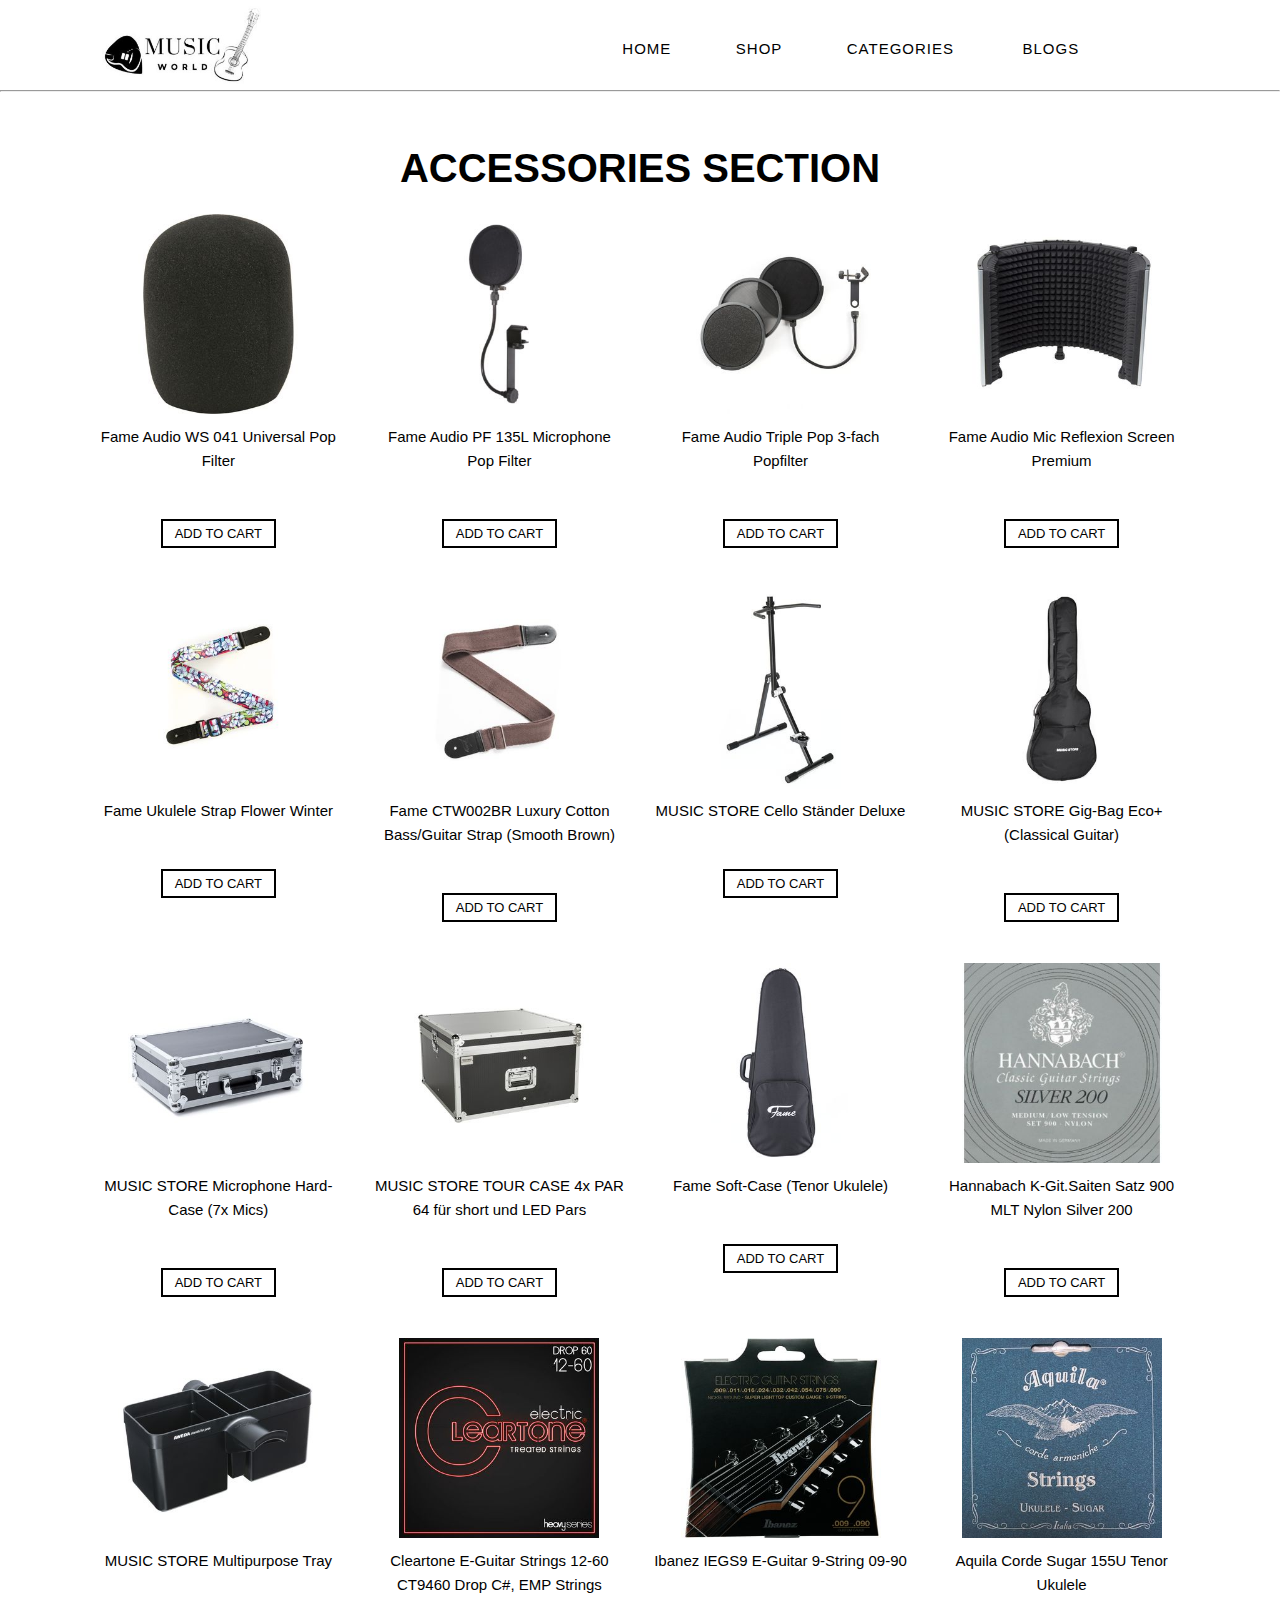
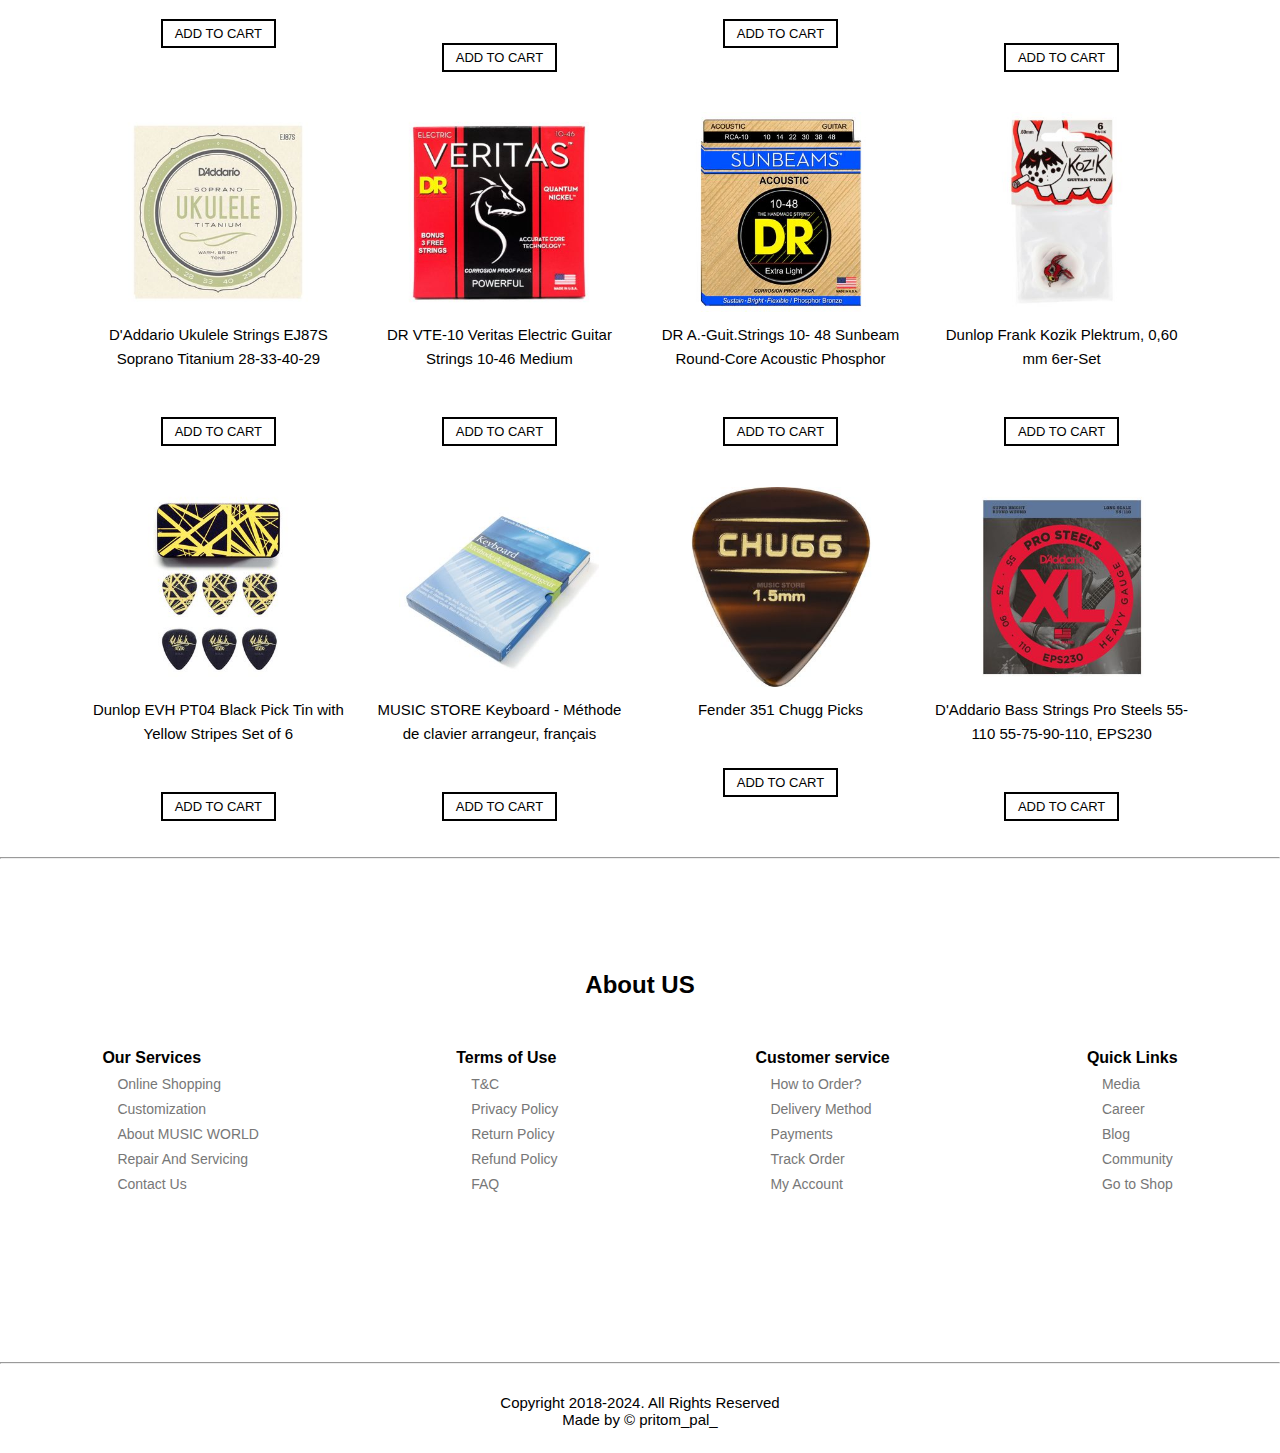
<file: acc.index.html>
<!DOCTYPE html>
<html lang="en">
<head>
    <meta charset="UTF-8">
    <meta name="viewport" content="width=device-width, initial-scale=1.0">
    <title>MUSIC WORLD</title>
    <link rel="stylesheet" href="style.css">
    <link rel="stylesheet" href="https://cdnjs.cloudflare.com/ajax/libs/font-awesome/6.5.2/css/all.min.css" integrity="sha512-SnH5WK+bZxgPHs44uWIX+LLJAJ9/2PkPKZ5QiAj6Ta86w+fsb2TkcmfRyVX3pBnMFcV7oQPJkl9QevSCWr3W6A==" crossorigin="anonymous" referrerpolicy="no-referrer" />
</head>
<body>
    <header>
        <nav>
            <img src="IMG/logo 1.jpg" >
            <ul>
                <li><a href="index.html">HOME</a></li>
                <li><a href="">SHOP</a></li>
                <li><a href="">CATEGORIES<i class="fa-solid fa-chevron-down"></i></a></li>
                <li><a href="">BLOGS</a></li>
                <li><a href="login.index.html"><i class="fa-solid fa-circle-user"></i></a></li>
            </ul>
        </nav>
        <hr>

       

    </header>


    <!---------Guitar------->

    <div class="inst">
        <h1>ACCESSORIES SECTION
        </h1>
        
        
        <div class="row">
            <div class="inst-col">
                <img src="IMG/acc 1.webp">
                 <p><a href="">Fame Audio WS 041 Universal Pop Filter</a></p>
                 <div class="add">
                    <a href="" class="aa" type="button"> ADD TO CART</a>
                </div>
            </div>

            <div class="inst-col">
                <img src="IMG/acc 2.webp">
                <p><a href="">Fame Audio PF 135L Microphone Pop Filter</a></p>
                <div class="add">
                    <a href="" class="aa" type="button"> ADD TO CART</a>
                </div>
            </div>

            <div class="inst-col">
                <img src="IMG/acc 3.webp">
                <p><a href="">Fame Audio Triple Pop 3-fach Popfilter</a></p>
                <div class="add">
                    <a href="" class="aa" type="button"> ADD TO CART</a>
                </div>
            </div>

            <div class="inst-col">
                <img src="IMG/acc 4.webp">
                <p><a href="">Fame Audio Mic Reflexion Screen Premium</a></p>
                <div class="add">
                    <a href="" class="aa" type="button"> ADD TO CART</a>
                </div>
            </div>

            <div class="inst-col">
                <img src="IMG/acc 5.webp">
                <p><a href="">Fame Ukulele Strap Flower Winter</a></p>
                <div class="add">
                    <a href="" class="aa" type="button"> ADD TO CART</a>
                </div>
            </div>

            <div class="inst-col">
                <img src="IMG/acc 6.webp">
                <p><a href="">Fame CTW002BR Luxury Cotton Bass/Guitar Strap (Smooth Brown)
                </a></p>
                <div class="add">
                    <a href="" class="aa" type="button"> ADD TO CART</a>
                </div>
            </div>

            <div class="inst-col">
                <img src="IMG/acc 7.webp">
                <p><a href="">MUSIC STORE Cello Ständer Deluxe</a></p>
                <div class="add">
                    <a href="" class="aa" type="button"> ADD TO CART</a>
                </div>
            </div>

            <div class="inst-col">
                <img src="IMG/acc 8.webp">
                <p><a href="">MUSIC STORE Gig-Bag Eco+ (Classical Guitar)
                </a></p>
                <div class="add">
                    <a href="" class="aa" type="button"> ADD TO CART</a>
                </div>
            </div>

            <div class="inst-col">
                <img src="IMG/acc 9.webp">
                <p><a href="">MUSIC STORE Microphone Hard-Case (7x Mics)</a></p>
                <div class="add">
                    <a href="" class="aa" type="button"> ADD TO CART</a>
                </div>
            </div>

            <div class="inst-col">
                <img src="IMG/acc 10.webp">
                <p><a href="">MUSIC STORE TOUR CASE 4x PAR 64 für short und LED Pars</a></p>
                <div class="add">
                    <a href="" class="aa" type="button"> ADD TO CART</a>
                </div>
            </div>

            <div class="inst-col">
                <img src="IMG/acc 11.webp">
                <p><a href="">Fame Soft-Case (Tenor Ukulele)
                </a></p>
                <div class="add">
                <a href="" class="aa" type="button"> ADD TO CART</a>
            </div>
            </div>

            <div class="inst-col">
                <img src="IMG/acc 12.webp">
                <p><a href="">Hannabach K-Git.Saiten Satz 900 MLT Nylon Silver 200</a></p>
                <div class="add">
                <a href="" class="aa" type="button"> ADD TO CART</a>
            </div>
            </div>

            <div class="inst-col">
                <img src="IMG/acc 13.webp">
                <p><a href="">MUSIC STORE Multipurpose Tray</a></p>
                <div class="add">
                <a href="" class="aa" type="button"> ADD TO CART</a>
            </div>
            </div>

            <div class="inst-col">
                <img src="IMG/acc 14.webp">
                <p><a href="">Cleartone E-Guitar Strings 12-60 CT9460 Drop C#, EMP Strings</a></p>
                <div class="add">
                <a href="" class="aa" type="button"> ADD TO CART</a>
            </div>
            </div>

            <div class="inst-col">
                <img src="IMG/acc 15.webp">
                <p><a href="">Ibanez IEGS9 E-Guitar 9-String 09-90</a></p>
                <div class="add">
                <a href="" class="aa" type="button"> ADD TO CART</a>
            </div>
            </div>

            <div class="inst-col">
                <img src="IMG/acc 16.webp">
                <p><a href="">Aquila Corde Sugar 155U Tenor Ukulele</a></p>
                <div class="add">
                <a href="" class="aa" type="button"> ADD TO CART</a>
            </div>
            </div>

            <div class="inst-col">
                <img src="IMG/acc 17.webp">
                <p><a href="">D'Addario Ukulele Strings EJ87S Soprano Titanium 28-33-40-29</a></p>
                <div class="add">
                <a href="" class="aa" type="button"> ADD TO CART</a>
            </div>
            </div>

            <div class="inst-col">
                <img src="IMG/acc 18.webp">
                <p><a href="">DR VTE-10 Veritas Electric Guitar Strings 10-46 Medium</a></p>
                <div class="add">
                <a href="" class="aa" type="button"> ADD TO CART</a>
            </div>
            </div>

            <div class="inst-col">
                <img src="IMG/acc 19.webp">
                <p><a href="">DR A.-Guit.Strings 10- 48 Sunbeam Round-Core Acoustic Phosphor</a></p>
                <div class="add">
                <a href="" class="aa" type="button"> ADD TO CART</a>
            </div>
            </div>

            <div class="inst-col">
                <img src="IMG/acc 20.webp">
                <p><a href="">Dunlop Frank Kozik Plektrum, 0,60 mm 6er-Set</a></p>
                <div class="add">
                <a href="" class="aa" type="button"> ADD TO CART</a>
            </div>
            </div>

            <div class="inst-col">
                <img src="IMG/acc 21.webp">
                <p><a href="">Dunlop EVH PT04 Black Pick Tin with Yellow Stripes Set of 6</a></p>
                <div class="add">
                <a href="" class="aa" type="button"> ADD TO CART</a>
            </div>
            </div>

            <div class="inst-col">
                <img src="IMG/acc 22.webp">
                <p><a href="">MUSIC STORE Keyboard - Méthode de clavier arrangeur, français</a></p>
                <div class="add">
                <a href="" class="aa" type="button"> ADD TO CART</a>
            </div>
            </div>

            <div class="inst-col">
                <img src="IMG/acc 23.webp">
                <p><a href="">Fender 351 Chugg Picks
                </a></p>
                <div class="add">
                <a href="" class="aa" type="button"> ADD TO CART</a>
            </div>
            </div>

            <div class="inst-col">
                <img src="IMG/acc 24.webp">
                <p><a href="">D'Addario Bass Strings Pro Steels 55-110 55-75-90-110, EPS230</a></p>
                <div class="add">
                <a href="" class="aa" type="button"> ADD TO CART</a>
            </div>
            </div>



        </div>
    
    </div>

  <!-------footer-->
  <hr>
  <footer>
      <h3>About US</h3>
     <div class="foot-panel">
      <ul>
          <h4>Our Services</h4>
          <a><i class="fa-solid fa-angle-right"></i>Online Shopping</a>
          <a><i class="fa-solid fa-angle-right"></i> Customization</a>
          <a><i class="fa-solid fa-angle-right"></i>About MUSIC WORLD</a>
          <a><i class="fa-solid fa-angle-right"></i>Repair And Servicing</a>
          <a><i class="fa-solid fa-angle-right"></i>Contact Us</a>
      </ul>
      <ul>
          <h4>Terms of Use</h4>
          <a><i class="fa-solid fa-angle-right"></i>T&C</a>
          <a><i class="fa-solid fa-angle-right"></i> Privacy Policy</a>
          <a><i class="fa-solid fa-angle-right"></i>Return Policy</a>
          <a><i class="fa-solid fa-angle-right"></i>Refund Policy</a>
          <a><i class="fa-solid fa-angle-right"></i>FAQ</a>
      </ul>
      <ul>
          <h4>Customer service</h4>
          <a><i class="fa-solid fa-angle-right"></i>How to Order?</a>
          <a><i class="fa-solid fa-angle-right"></i> Delivery Method</a>
          <a><i class="fa-solid fa-angle-right"></i> Payments</a>
          <a><i class="fa-solid fa-angle-right"></i>Track Order</a>
          <a><i class="fa-solid fa-angle-right"></i>My Account</a>
      </ul>
      <ul>
          <h4>Quick Links</h4>
          <a><i class="fa-solid fa-angle-right"></i>Media</a>
          <a><i class="fa-solid fa-angle-right"></i>Career</a>
          <a><i class="fa-solid fa-angle-right"></i>Blog</a>
          <a><i class="fa-solid fa-angle-right"></i> Community</a>
          <a><i class="fa-solid fa-angle-right"></i>Go to Shop</a>
      </ul>
     </div>

    
  </footer>

  <hr>
  <div class="copyright">
      
  <p>Copyright 2018-2024. All Rights Reserved</p>

   <p>Made by <a> © pritom_pal_</a></p>
  </div>   
    
</body>
</html>
</file>
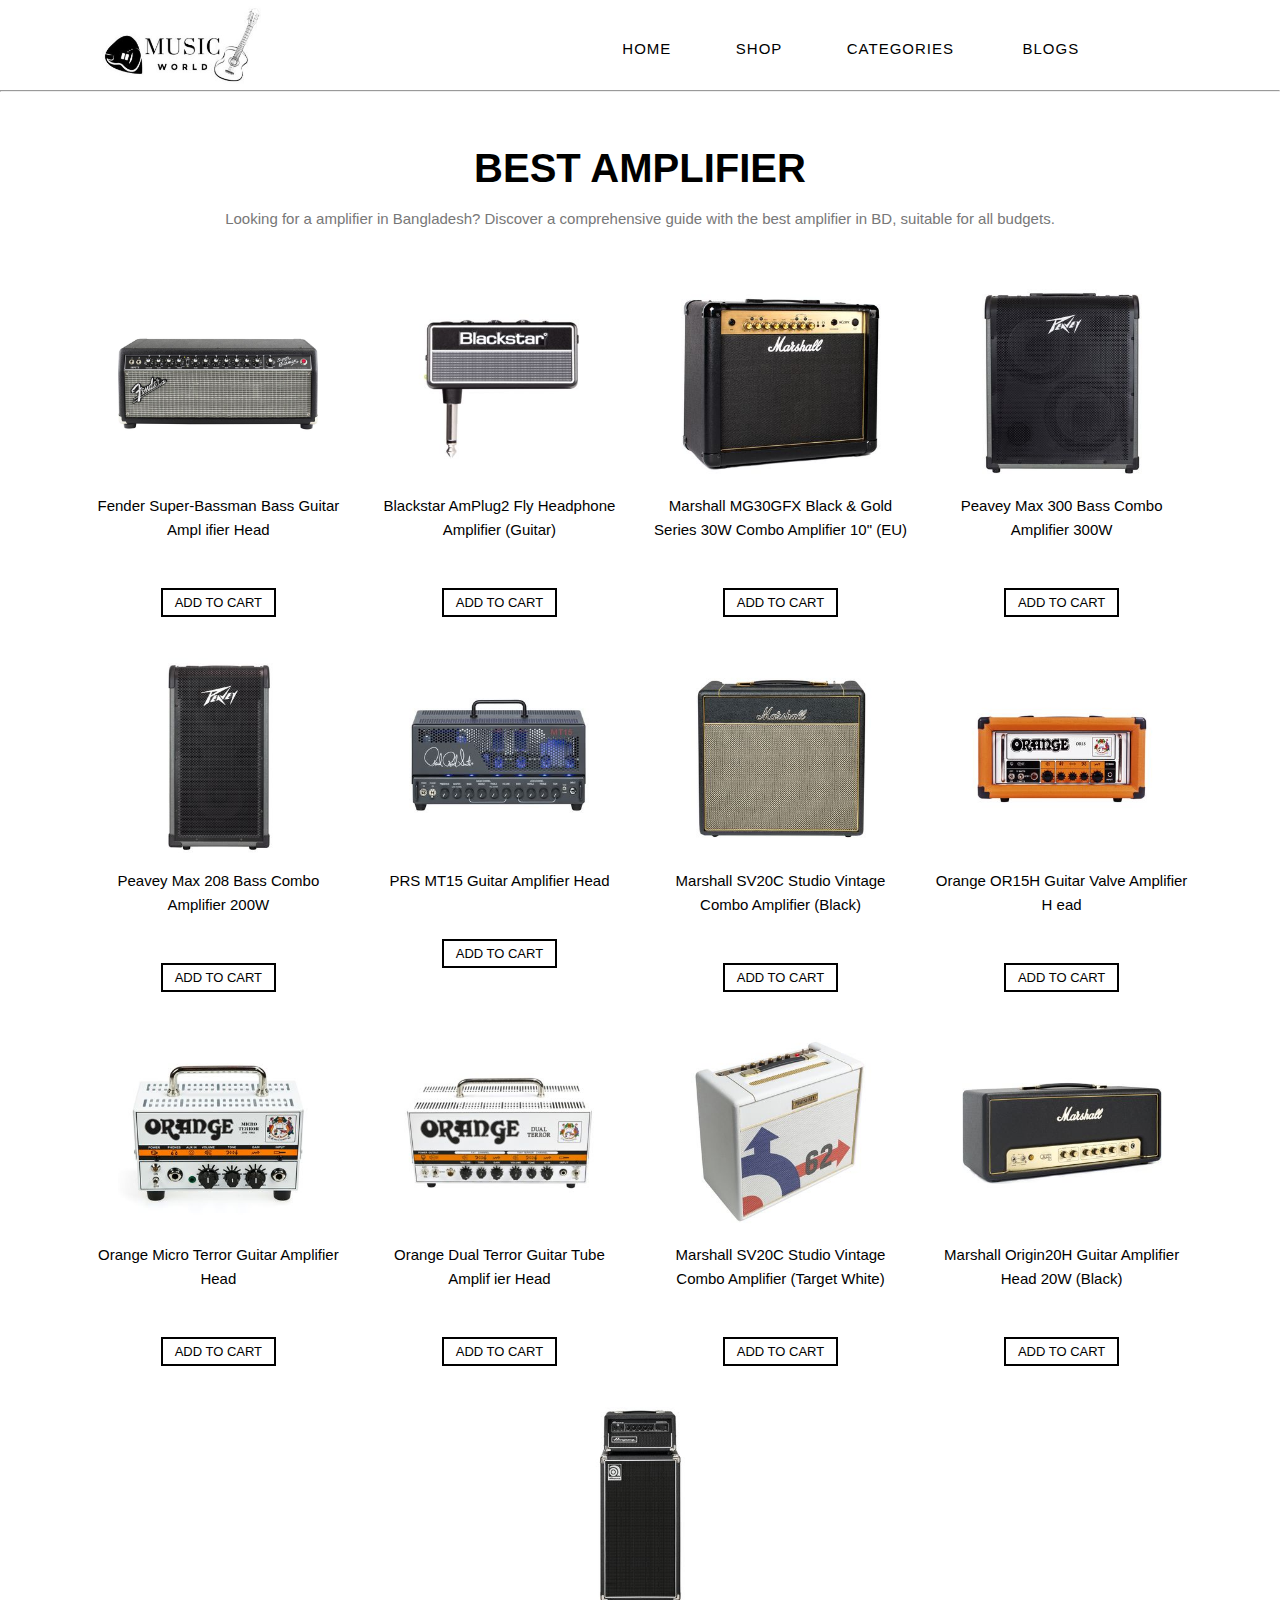
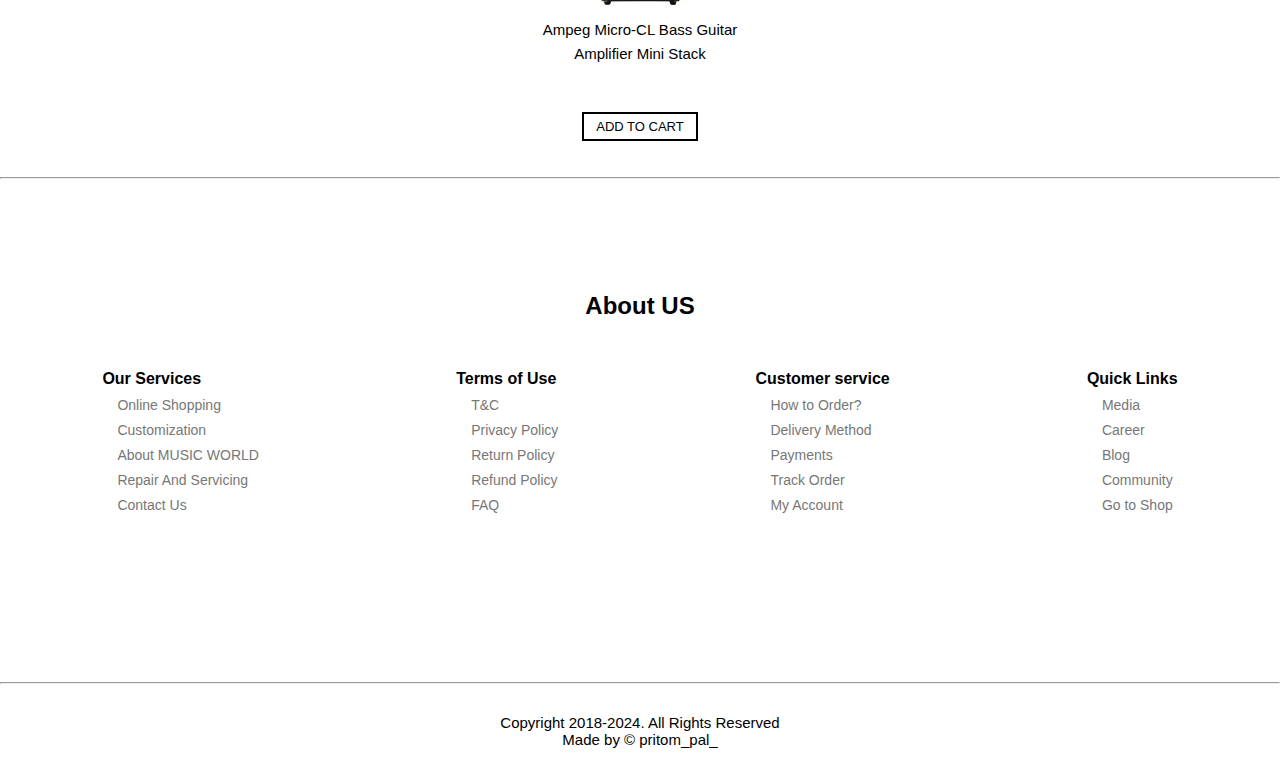
<file: amplifier.index.html>
<!DOCTYPE html>
<html lang="en">
<head>
    <meta charset="UTF-8">
    <meta name="viewport" content="width=device-width, initial-scale=1.0">
    <title>MUSIC WORLD</title>
    <link rel="stylesheet" href="style.css">
    <link rel="stylesheet" href="https://cdnjs.cloudflare.com/ajax/libs/font-awesome/6.5.2/css/all.min.css" integrity="sha512-SnH5WK+bZxgPHs44uWIX+LLJAJ9/2PkPKZ5QiAj6Ta86w+fsb2TkcmfRyVX3pBnMFcV7oQPJkl9QevSCWr3W6A==" crossorigin="anonymous" referrerpolicy="no-referrer" />
</head>
<body>
    <header>
        <nav>
            <img src="IMG/logo 1.jpg" >
            <ul>
                <li><a href="index.html">HOME</a></li>
                <li><a href="">SHOP</a></li>
                <li><a href="">CATEGORIES<i class="fa-solid fa-chevron-down"></i></a></li>
                <li><a href="">BLOGS</a></li>
                <li><a href="login.index.html"><i class="fa-solid fa-circle-user"></i></a></li>
            </ul>
        </nav>
        <hr>

       

    </header>


    <!---------AMPLIFIER------->

    <div class="inst">
        <h1>BEST AMPLIFIER</h1>
        <p>Looking for a amplifier in Bangladesh? Discover a comprehensive guide with the best amplifier in BD, suitable for all budgets.</p>
        
        <div class="row">
            <div class="inst-col">
                <img src="IMG/amplifier 1.webp">
                 <p><a href="">Fender Super-Bassman Bass Guitar Ampl ifier Head
                </a></p>
                 <div class="add">
                    <a href="" class="aa" type="button"> ADD TO CART</a>
                </div>
            </div>

            <div class="inst-col">
                <img src="IMG/amplifier 2.webp">
                <p><a href="">Blackstar AmPlug2 Fly Headphone Amplifier (Guitar)</a></p>
                <div class="add">
                    <a href="" class="aa" type="button"> ADD TO CART</a>
                </div>
            </div>

            <div class="inst-col">
                <img src="IMG/amplifier 3.webp">
                <p><a href="">Marshall MG30GFX Black & Gold Series 30W Combo Amplifier 10" (EU)
                </a></p>
                <div class="add">
                    <a href="" class="aa" type="button"> ADD TO CART</a>
                </div>
            </div>

            <div class="inst-col">
                <img src="IMG/amplifier 4.webp">
                <p><a href="">Peavey Max 300 Bass Combo Amplifier 300W</a></p>
                <div class="add">
                    <a href="" class="aa" type="button"> ADD TO CART</a>
                </div>
            </div>

            <div class="inst-col">
                <img src="IMG/amplifier 5.webp">
                <p><a href="">Peavey Max 208 Bass Combo Amplifier 200W</a></p>
                <div class="add">
                    <a href="" class="aa" type="button"> ADD TO CART</a>
                </div>
            </div>

            <div class="inst-col">
                <img src="IMG/amplifier 6.webp">
                <p><a href=""> PRS MT15 Guitar Amplifier Head
                </a></p>
                <div class="add">
                    <a href="" class="aa" type="button"> ADD TO CART</a>
                </div>
            </div>

            <div class="inst-col">
                <img src="IMG/amplifier 7.webp">
                <p><a href="">Marshall SV20C Studio Vintage Combo Amplifier (Black)
                </a></p>
                <div class="add">
                    <a href="" class="aa" type="button"> ADD TO CART</a>
                </div>
            </div>

            <div class="inst-col">
                <img src="IMG/amplifier 8.webp">
                <p><a href="">Orange OR15H Guitar Valve Amplifier H ead
                </a></p>
                <div class="add">
                    <a href="" class="aa" type="button"> ADD TO CART</a>
                </div>
            </div>

            <div class="inst-col">
                <img src="IMG/amplifier 9.webp">
                <p><a href="">Orange Micro Terror Guitar Amplifier Head</a></p>
                <div class="add">
                    <a href="" class="aa" type="button"> ADD TO CART</a>
                </div>
            </div>

            <div class="inst-col">
                <img src="IMG/amplifier 10.webp">
                <p><a href="">Orange Dual Terror Guitar Tube Amplif ier Head</a></p>
                <div class="add">
                    <a href="" class="aa" type="button"> ADD TO CART</a>
                </div>
            </div>

            <div class="inst-col">
                <img src="IMG/amplifier 11.webp">
                <p><a href="">Marshall SV20C Studio Vintage Combo Amplifier (Target White)
                </a></p>
                <div class="add">
                <a href="" class="aa" type="button"> ADD TO CART</a>
            </div>
            </div>

            <div class="inst-col">
                <img src="IMG/amplifier 12.webp">
                <p><a href="">Marshall Origin20H Guitar Amplifier Head 20W (Black)
                </a></p>
                <div class="add">
                <a href="" class="aa" type="button"> ADD TO CART</a>
            </div>
            </div>

            <div class="inst-col">
                <img src="IMG/amplifier 13.webp">
                <p><a href="">Ampeg Micro-CL Bass Guitar Amplifier Mini Stack</a></p>
                <div class="add">
                <a href="" class="aa" type="button"> ADD TO CART</a>
            </div>
            </div>

        </div>
    
    </div>

  <!-------footer-->
  <hr>
  <footer>
      <h3>About US</h3>
     <div class="foot-panel">
      <ul>
          <h4>Our Services</h4>
          <a><i class="fa-solid fa-angle-right"></i>Online Shopping</a>
          <a><i class="fa-solid fa-angle-right"></i> Customization</a>
          <a><i class="fa-solid fa-angle-right"></i>About MUSIC WORLD</a>
          <a><i class="fa-solid fa-angle-right"></i>Repair And Servicing</a>
          <a><i class="fa-solid fa-angle-right"></i>Contact Us</a>
      </ul>
      <ul>
          <h4>Terms of Use</h4>
          <a><i class="fa-solid fa-angle-right"></i>T&C</a>
          <a><i class="fa-solid fa-angle-right"></i> Privacy Policy</a>
          <a><i class="fa-solid fa-angle-right"></i>Return Policy</a>
          <a><i class="fa-solid fa-angle-right"></i>Refund Policy</a>
          <a><i class="fa-solid fa-angle-right"></i>FAQ</a>
      </ul>
      <ul>
          <h4>Customer service</h4>
          <a><i class="fa-solid fa-angle-right"></i>How to Order?</a>
          <a><i class="fa-solid fa-angle-right"></i> Delivery Method</a>
          <a><i class="fa-solid fa-angle-right"></i> Payments</a>
          <a><i class="fa-solid fa-angle-right"></i>Track Order</a>
          <a><i class="fa-solid fa-angle-right"></i>My Account</a>
      </ul>
      <ul>
          <h4>Quick Links</h4>
          <a><i class="fa-solid fa-angle-right"></i>Media</a>
          <a><i class="fa-solid fa-angle-right"></i>Career</a>
          <a><i class="fa-solid fa-angle-right"></i>Blog</a>
          <a><i class="fa-solid fa-angle-right"></i> Community</a>
          <a><i class="fa-solid fa-angle-right"></i>Go to Shop</a>
      </ul>
     </div>

    
  </footer>

  <hr>
  <div class="copyright">
      
  <p>Copyright 2018-2024. All Rights Reserved</p>

   <p>Made by <a> © pritom_pal_</a></p>
  </div>   
    
</body>
</html>
</file>
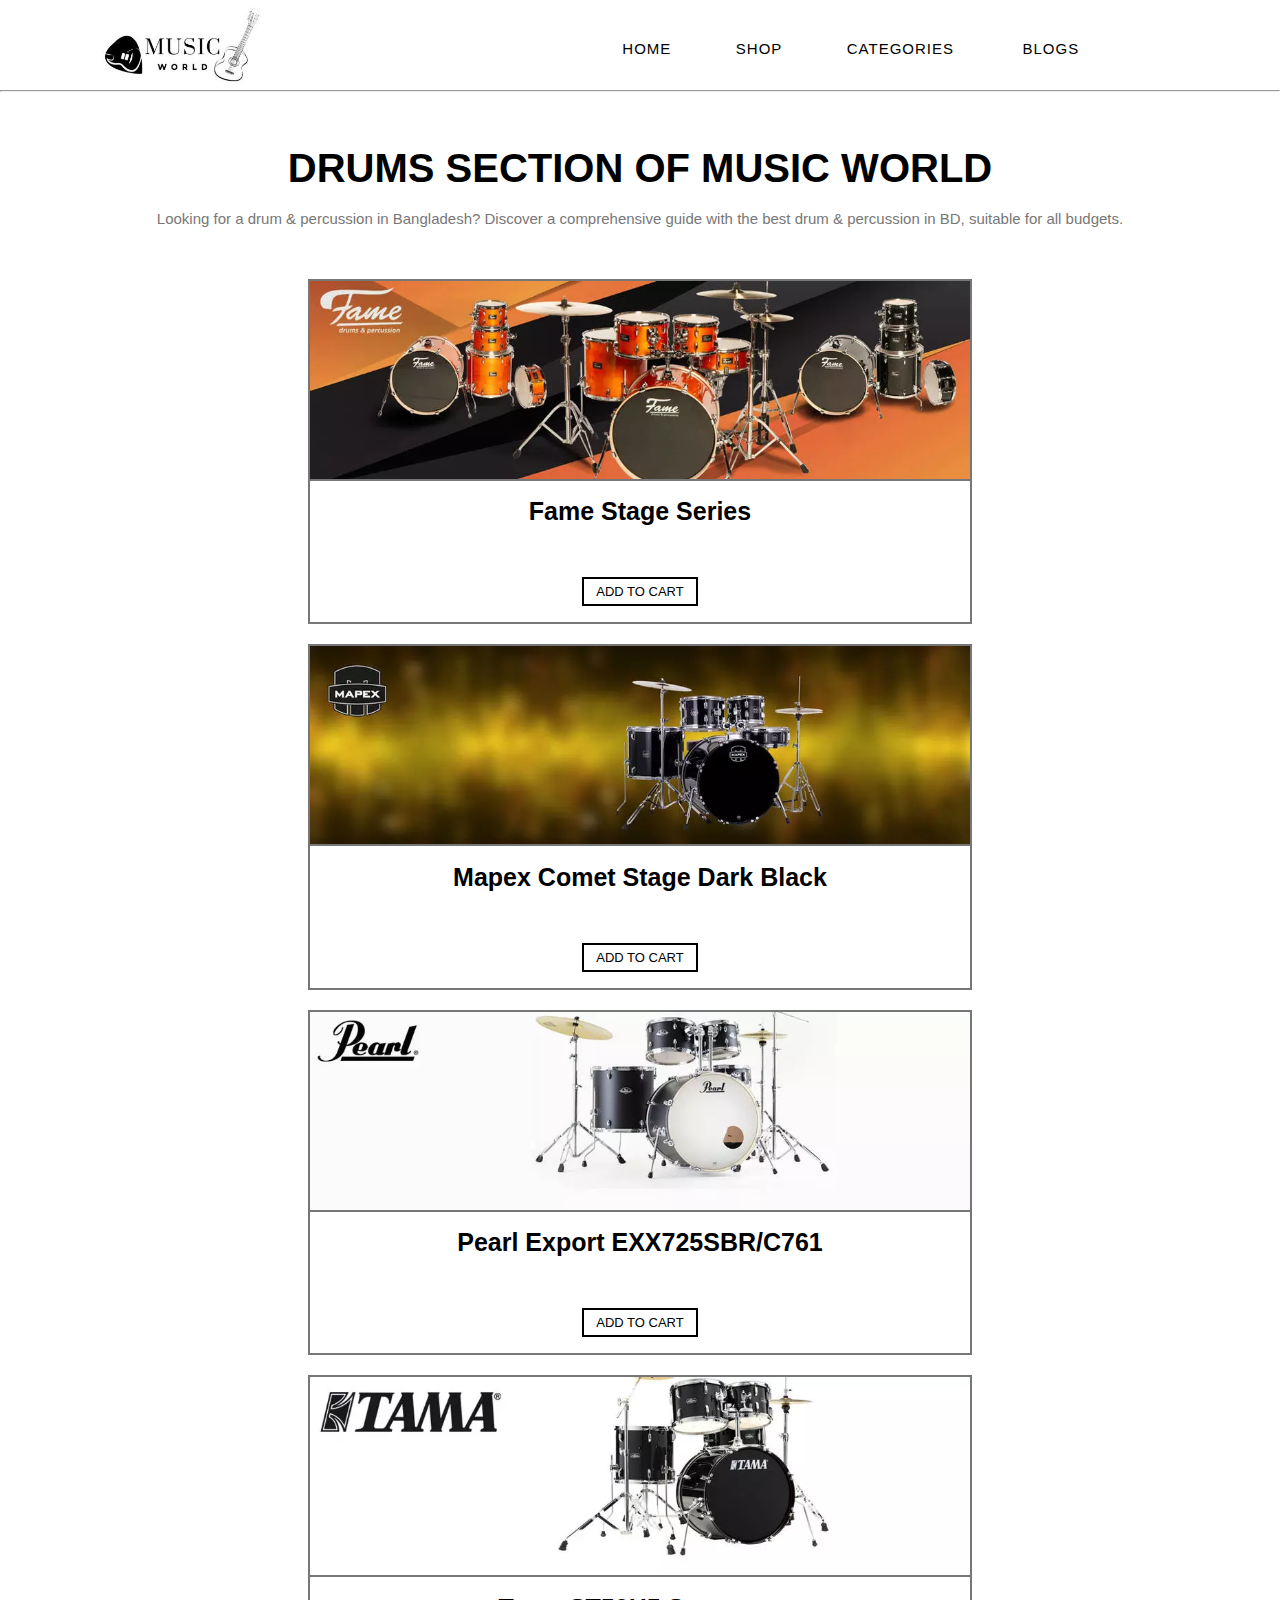
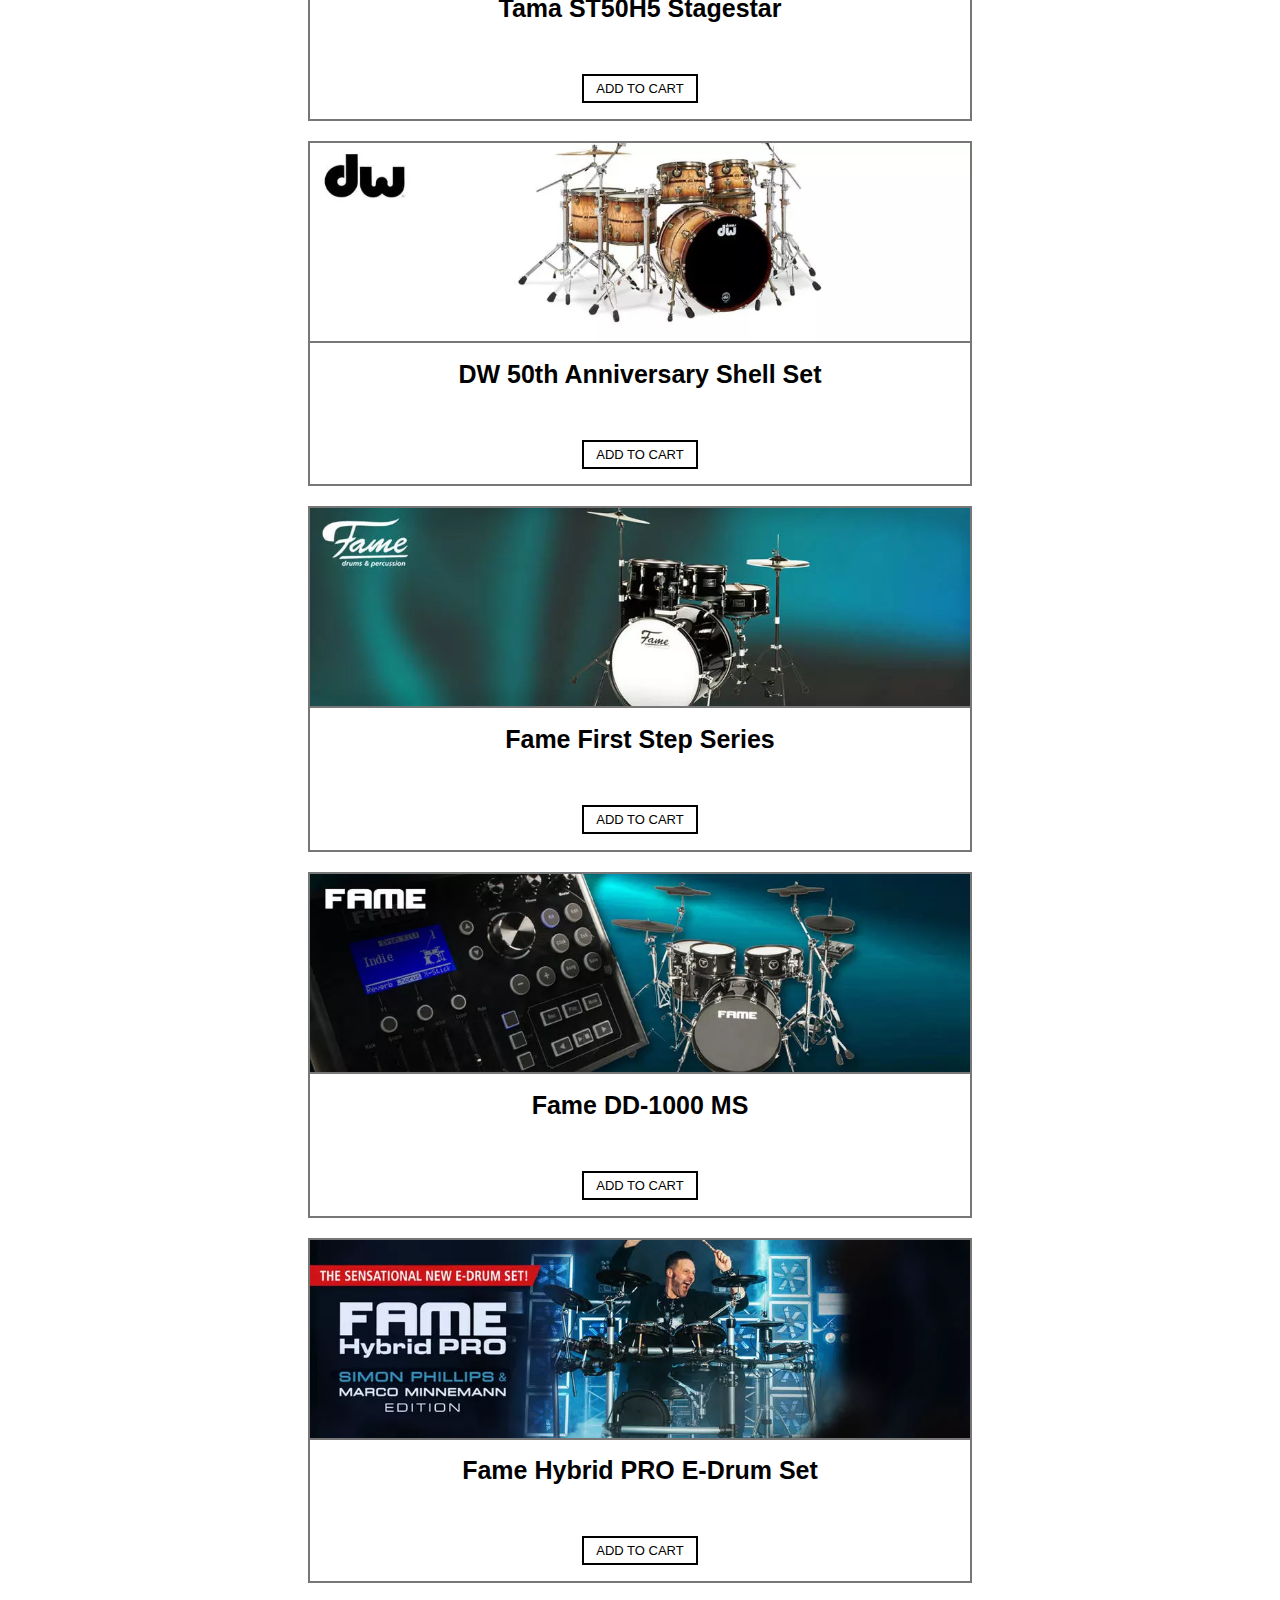
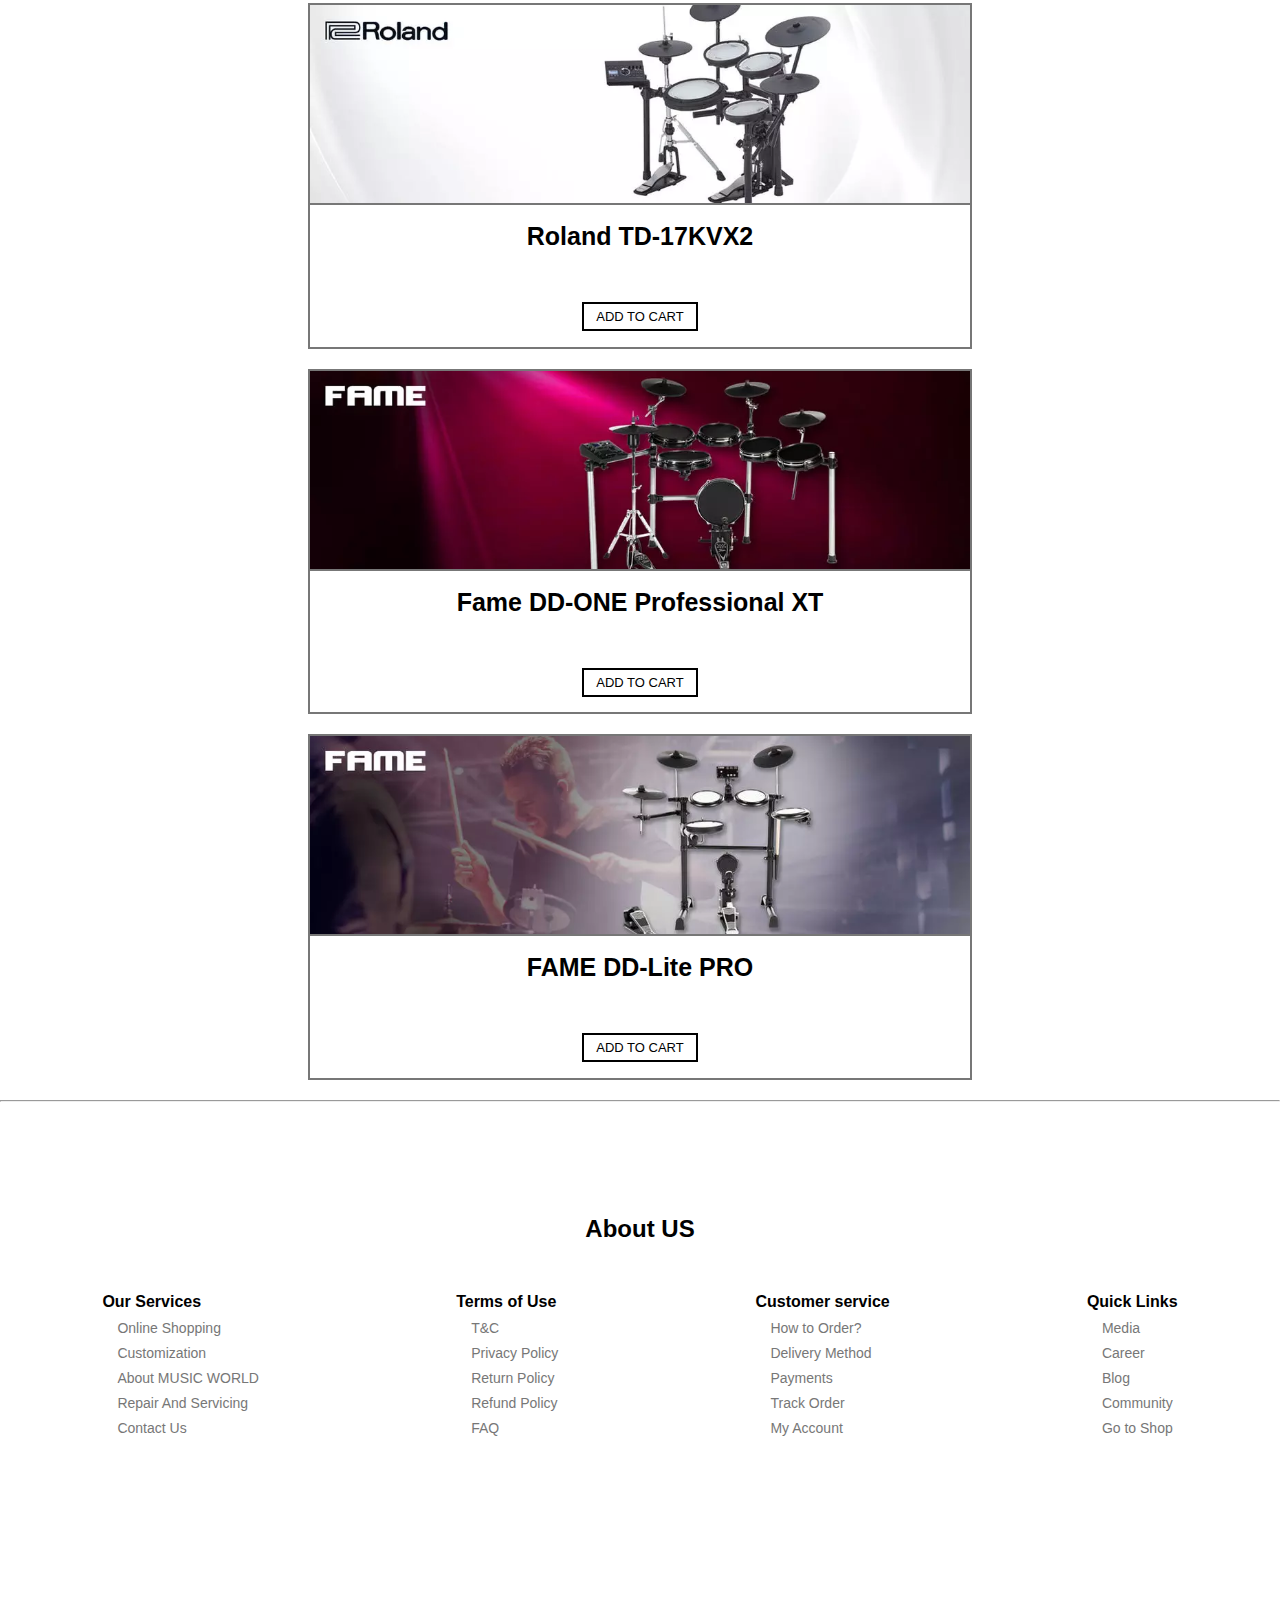
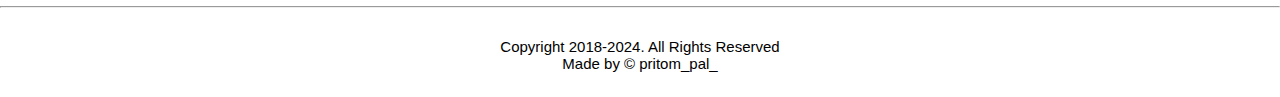
<file: drums.index.html>
<!DOCTYPE html>
<html lang="en">
<head>
    <meta charset="UTF-8">
    <meta name="viewport" content="width=device-width, initial-scale=1.0">
    <title>MUSIC WORLD</title>
    <link rel="stylesheet" href="style.css">
    <link rel="stylesheet" href="https://cdnjs.cloudflare.com/ajax/libs/font-awesome/6.5.2/css/all.min.css" integrity="sha512-SnH5WK+bZxgPHs44uWIX+LLJAJ9/2PkPKZ5QiAj6Ta86w+fsb2TkcmfRyVX3pBnMFcV7oQPJkl9QevSCWr3W6A==" crossorigin="anonymous" referrerpolicy="no-referrer" />
</head>
<body>
    <header>
        <nav>
            <img src="IMG/logo 1.jpg" >
            <ul>
                <li><a href="index.html">HOME</a></li>
                <li><a href="">SHOP</a></li>
                <li><a href="">CATEGORIES<i class="fa-solid fa-chevron-down"></i></a></li>
                <li><a href="">BLOGS</a></li>
                <li><a href="login.index.html"><i class="fa-solid fa-circle-user"></i></a></li>
            </ul>
        </nav>
        <hr>

       

    </header>


    <!---------DRUMS & PERCUSSION------->

    <div class="inst2">
        <h1>DRUMS SECTION OF MUSIC WORLD
        </h1>
        <p>Looking for a drum & percussion in Bangladesh? Discover a comprehensive guide with the best drum & percussion in BD, suitable for all budgets.</p>
        
        <div class="row">
            <div class="inst2-col">
                <img src="IMG/drum 1.webp">
                 <p><a href="">Fame Stage Series
                </a></p>
                 <div class="add">
                    <a href="" class="aa" type="button"> ADD TO CART</a>
                </div>
            </div>

            <div class="inst2-col">
                <img src="IMG/drum 2.webp">
                <p><a href="">Mapex Comet Stage Dark Black</a></p>
                <div class="add">
                    <a href="" class="aa" type="button"> ADD TO CART</a>
                </div>
            </div>

            <div class="inst2-col">
                <img src="IMG/drum 3.webp">
                <p><a href="">Pearl Export EXX725SBR/C761</a></p>
                <div class="add">
                    <a href="" class="aa" type="button"> ADD TO CART</a>
                </div>
            </div>

            <div class="inst2-col">
                <img src="IMG/drum 4.webp">
                <p><a href="">Tama ST50H5 Stagestar</a></p>
                <div class="add">
                    <a href="" class="aa" type="button"> ADD TO CART</a>
                </div>
            </div>

            <div class="inst2-col">
                <img src="IMG/drum 5.webp ">
                <p><a href="">DW 50th Anniversary Shell Set</a></p>
                <div class="add">
                    <a href="" class="aa" type="button"> ADD TO CART</a>
                </div>
            </div>

            <div class="inst2-col">
                <img src="IMG/drum 6.webp">
                <p><a href="">Fame First Step Series
                </a></p>
                <div class="add">
                    <a href="" class="aa" type="button"> ADD TO CART</a>
                </div>
            </div>

            <div class="inst2-col">
                <img src="IMG/drum 7.webp">
                <p><a href="">Fame DD-1000 MS</a></p>
                <div class="add">
                    <a href="" class="aa" type="button"> ADD TO CART</a>
                </div>
            </div>

            <div class="inst2-col">
                <img src="IMG/drum 8.webp">
                <p><a href="">Fame Hybrid PRO E-Drum Set
                </a></p>
                <div class="add">
                    <a href="" class="aa" type="button"> ADD TO CART</a>
                </div>
            </div>

            <div class="inst2-col">
                <img src="IMG/drum 9.webp">
                <p><a href="">Roland TD-17KVX2</a></p>
                <div class="add">
                    <a href="" class="aa" type="button"> ADD TO CART</a>
                </div>
            </div>

            <div class="inst2-col">
                <img src="IMG/drum10.webp">
                <p><a href="">Fame DD-ONE Professional XT</a></p>
                <div class="add">
                    <a href="" class="aa" type="button"> ADD TO CART</a>
                </div>
            </div>

            <div class="inst2-col">
                <img src="IMG/drum 11.webp">
                <p><a href="">FAME DD-Lite PRO
                </a></p>
                <div class="add">
                    <a href="" class="aa" type="button"> ADD TO CART</a>
                </div>

                
            </div>   
            </div>
        </div>
    

  <!-------footer-->
  <hr>
  <footer>
      <h3>About US</h3>
     <div class="foot-panel">
      <ul>
          <h4>Our Services</h4>
          <a><i class="fa-solid fa-angle-right"></i>Online Shopping</a>
          <a><i class="fa-solid fa-angle-right"></i> Customization</a>
          <a><i class="fa-solid fa-angle-right"></i>About MUSIC WORLD</a>
          <a><i class="fa-solid fa-angle-right"></i>Repair And Servicing</a>
          <a><i class="fa-solid fa-angle-right"></i>Contact Us</a>
      </ul>
      <ul>
          <h4>Terms of Use</h4>
          <a><i class="fa-solid fa-angle-right"></i>T&C</a>
          <a><i class="fa-solid fa-angle-right"></i> Privacy Policy</a>
          <a><i class="fa-solid fa-angle-right"></i>Return Policy</a>
          <a><i class="fa-solid fa-angle-right"></i>Refund Policy</a>
          <a><i class="fa-solid fa-angle-right"></i>FAQ</a>
      </ul>
      <ul>
          <h4>Customer service</h4>
          <a><i class="fa-solid fa-angle-right"></i>How to Order?</a>
          <a><i class="fa-solid fa-angle-right"></i> Delivery Method</a>
          <a><i class="fa-solid fa-angle-right"></i> Payments</a>
          <a><i class="fa-solid fa-angle-right"></i>Track Order</a>
          <a><i class="fa-solid fa-angle-right"></i>My Account</a>
      </ul>
      <ul>
          <h4>Quick Links</h4>
          <a><i class="fa-solid fa-angle-right"></i>Media</a>
          <a><i class="fa-solid fa-angle-right"></i>Career</a>
          <a><i class="fa-solid fa-angle-right"></i>Blog</a>
          <a><i class="fa-solid fa-angle-right"></i> Community</a>
          <a><i class="fa-solid fa-angle-right"></i>Go to Shop</a>
      </ul>
     </div>

    
  </footer>

  <hr>
  <div class="copyright">
      
  <p>Copyright 2018-2024. All Rights Reserved</p>

   <p>Made by <a> © pritom_pal_</a></p>
  </div>   
    
</body>
</html>
</file>
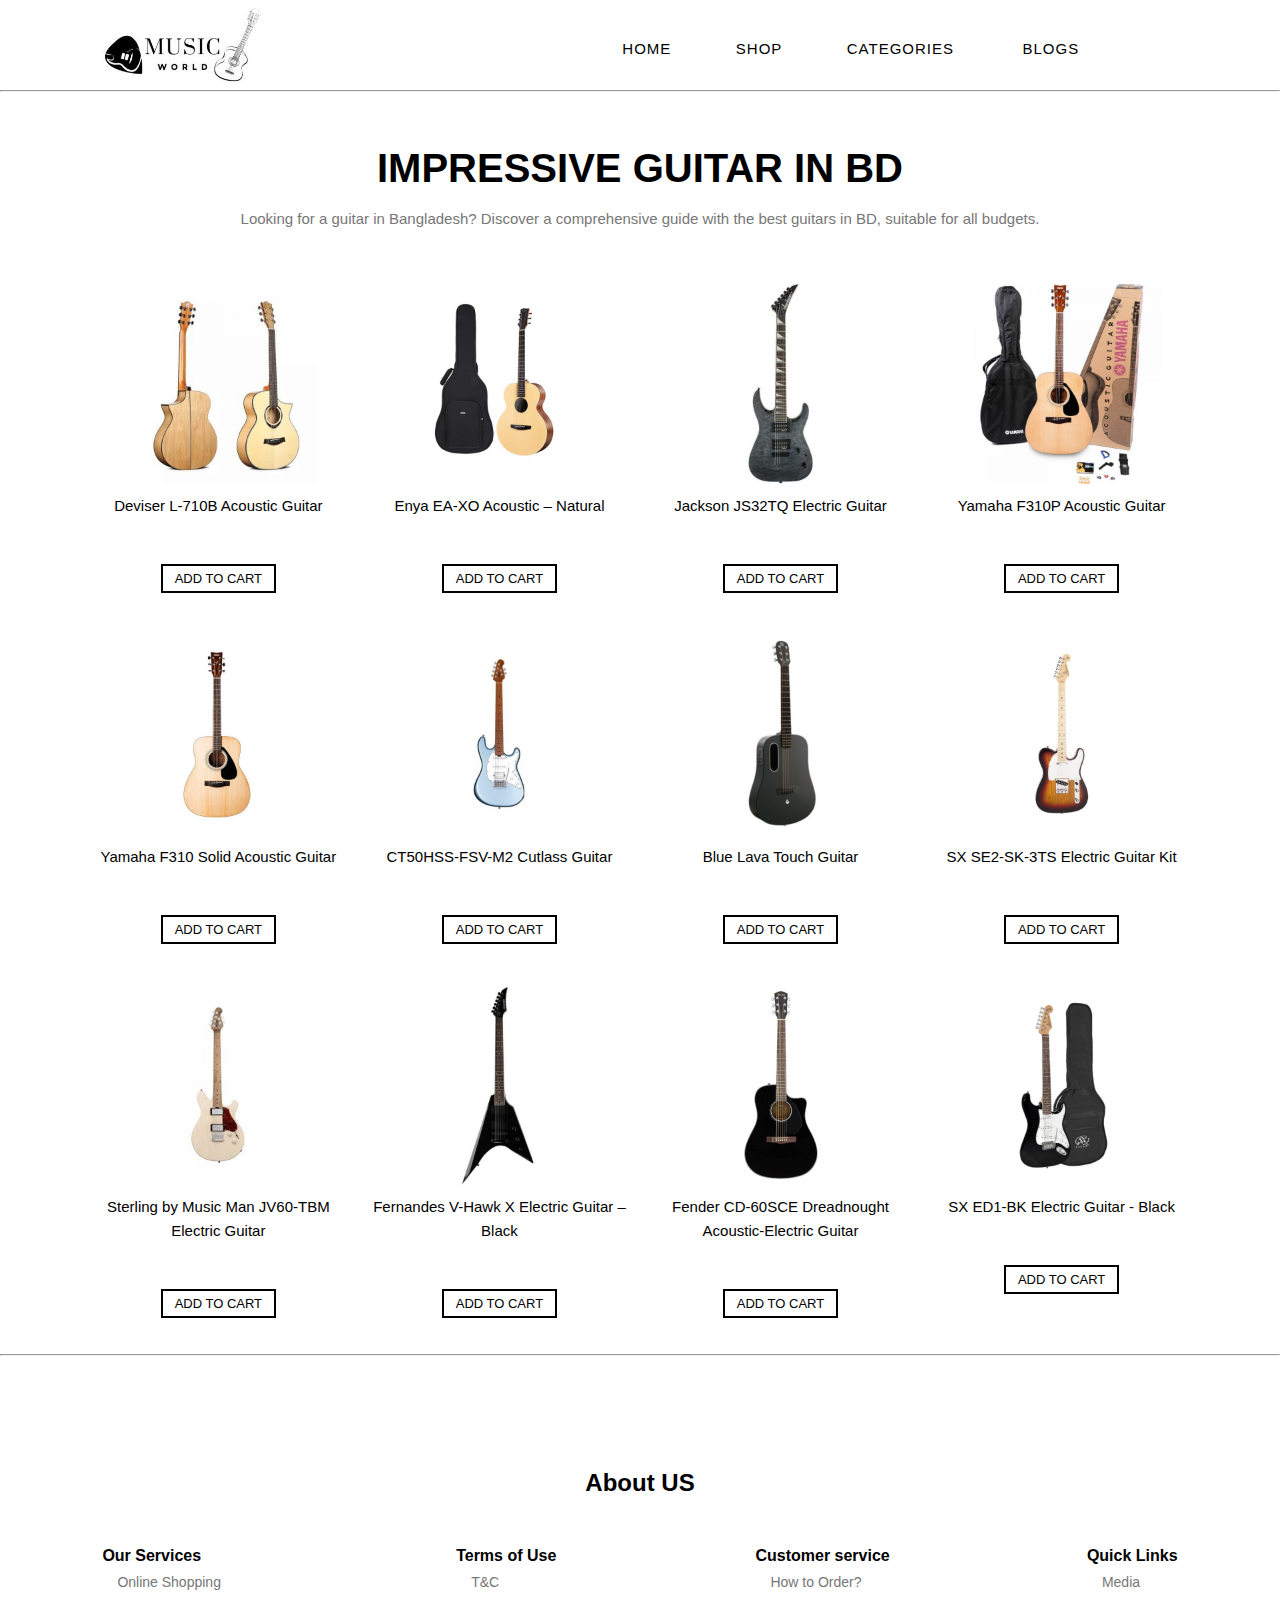
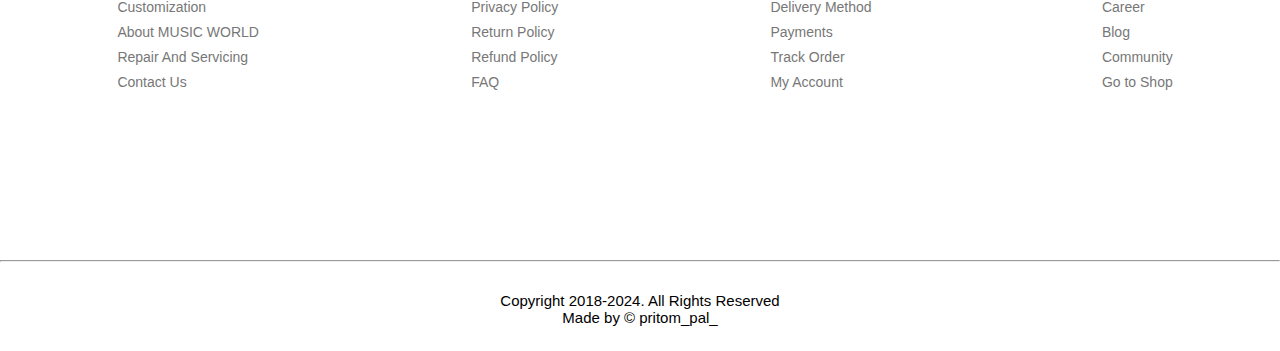
<file: guitar.index.html>
<!DOCTYPE html>
<html lang="en">
<head>
    <meta charset="UTF-8">
    <meta name="viewport" content="width=device-width, initial-scale=1.0">
    <title>MUSIC WORLD</title>
    <link rel="stylesheet" href="style.css">
    <link rel="stylesheet" href="https://cdnjs.cloudflare.com/ajax/libs/font-awesome/6.5.2/css/all.min.css" integrity="sha512-SnH5WK+bZxgPHs44uWIX+LLJAJ9/2PkPKZ5QiAj6Ta86w+fsb2TkcmfRyVX3pBnMFcV7oQPJkl9QevSCWr3W6A==" crossorigin="anonymous" referrerpolicy="no-referrer" />
</head>
<body>
    <header>
        <nav>
            <img src="IMG/logo 1.jpg" >
            <ul>
                <li><a href="index.html">HOME</a></li>
                <li><a href="">SHOP</a></li>
                <li><a href="">CATEGORIES<i class="fa-solid fa-chevron-down"></i></a></li>
                <li><a href="">BLOGS</a></li>
                <li><a href="login.index.html"><i class="fa-solid fa-circle-user"></i></a></li>
            </ul>
        </nav>
        <hr>

       

    </header>


    <!---------Guitar------->

    <div class="inst">
        <h1>IMPRESSIVE GUITAR IN BD</h1>
        <p>Looking for a guitar in Bangladesh? Discover a comprehensive guide with the best guitars in BD, suitable for all budgets.</p>
        
        <div class="row">
            <div class="inst-col">
                <img src="IMG/guitar 1.jpg">
                 <p><a href="">Deviser L-710B Acoustic Guitar</a></p>
                 <div class="add">
                    <a href="" class="aa" type="button"> ADD TO CART</a>
                </div>
            </div>

            <div class="inst-col">
                <img src="IMG/guitar 2.jpg">
                <p><a href="">Enya EA-XO Acoustic – Natural</a></p>
                <div class="add">
                    <a href="" class="aa" type="button"> ADD TO CART</a>
                </div>
            </div>

            <div class="inst-col">
                <img src="IMG/guitar 3.jpg">
                <p><a href="">Jackson JS32TQ Electric Guitar</a></p>
                <div class="add">
                    <a href="" class="aa" type="button"> ADD TO CART</a>
                </div>
            </div>

            <div class="inst-col">
                <img src="IMG/guitar 4.jpg">
                <p><a href="">Yamaha F310P Acoustic Guitar </a></p>
                <div class="add">
                    <a href="" class="aa" type="button"> ADD TO CART</a>
                </div>
            </div>

            <div class="inst-col">
                <img src="IMG/guitar 5.webp">
                <p><a href="">Yamaha F310 Solid Acoustic Guitar</a></p>
                <div class="add">
                    <a href="" class="aa" type="button"> ADD TO CART</a>
                </div>
            </div>

            <div class="inst-col">
                <img src="IMG/guitar 6.jpg">
                <p><a href=""> CT50HSS-FSV-M2 Cutlass Guitar
                </a></p>
                <div class="add">
                    <a href="" class="aa" type="button"> ADD TO CART</a>
                </div>
            </div>

            <div class="inst-col">
                <img src="IMG/guitar 7.jpg">
                <p><a href="">Blue Lava Touch Guitar</a></p>
                <div class="add">
                    <a href="" class="aa" type="button"> ADD TO CART</a>
                </div>
            </div>

            <div class="inst-col">
                <img src="IMG/guitar 8.jpg">
                <p><a href="">SX SE2-SK-3TS Electric Guitar Kit
                </a></p>
                <div class="add">
                    <a href="" class="aa" type="button"> ADD TO CART</a>
                </div>
            </div>

            <div class="inst-col">
                <img src="IMG/guitar 9.jpg">
                <p><a href="">Sterling by Music Man JV60-TBM Electric Guitar</a></p>
                <div class="add">
                    <a href="" class="aa" type="button"> ADD TO CART</a>
                </div>
            </div>

            <div class="inst-col">
                <img src="IMG/guitar 10.jpeg">
                <p><a href="">Fernandes V-Hawk X Electric Guitar – Black</a></p>
                <div class="add">
                    <a href="" class="aa" type="button"> ADD TO CART</a>
                </div>
            </div>

            <div class="inst-col">
                <img src="IMG/guitar 11.jpg">
                <p><a href="">Fender CD-60SCE Dreadnought Acoustic-Electric Guitar
                </a></p>
                <div class="add">
                <a href="" class="aa" type="button"> ADD TO CART</a>
            </div>
            </div>

            <div class="inst-col">
                <img src="IMG/guitar 12.png">
                <p><a href="">SX ED1-BK Electric Guitar - Black</a></p>
                <div class="add">
                <a href="" class="aa" type="button"> ADD TO CART</a>
            </div>
            </div>

        </div>
    
    </div>

  <!-------footer-->
  <hr>
  <footer>
      <h3>About US</h3>
     <div class="foot-panel">
      <ul>
          <h4>Our Services</h4>
          <a><i class="fa-solid fa-angle-right"></i>Online Shopping</a>
          <a><i class="fa-solid fa-angle-right"></i> Customization</a>
          <a><i class="fa-solid fa-angle-right"></i>About MUSIC WORLD</a>
          <a><i class="fa-solid fa-angle-right"></i>Repair And Servicing</a>
          <a><i class="fa-solid fa-angle-right"></i>Contact Us</a>
      </ul>
      <ul>
          <h4>Terms of Use</h4>
          <a><i class="fa-solid fa-angle-right"></i>T&C</a>
          <a><i class="fa-solid fa-angle-right"></i> Privacy Policy</a>
          <a><i class="fa-solid fa-angle-right"></i>Return Policy</a>
          <a><i class="fa-solid fa-angle-right"></i>Refund Policy</a>
          <a><i class="fa-solid fa-angle-right"></i>FAQ</a>
      </ul>
      <ul>
          <h4>Customer service</h4>
          <a><i class="fa-solid fa-angle-right"></i>How to Order?</a>
          <a><i class="fa-solid fa-angle-right"></i> Delivery Method</a>
          <a><i class="fa-solid fa-angle-right"></i> Payments</a>
          <a><i class="fa-solid fa-angle-right"></i>Track Order</a>
          <a><i class="fa-solid fa-angle-right"></i>My Account</a>
      </ul>
      <ul>
          <h4>Quick Links</h4>
          <a><i class="fa-solid fa-angle-right"></i>Media</a>
          <a><i class="fa-solid fa-angle-right"></i>Career</a>
          <a><i class="fa-solid fa-angle-right"></i>Blog</a>
          <a><i class="fa-solid fa-angle-right"></i> Community</a>
          <a><i class="fa-solid fa-angle-right"></i>Go to Shop</a>
      </ul>
     </div>

    
  </footer>

  <hr>
  <div class="copyright">
      
  <p>Copyright 2018-2024. All Rights Reserved</p>

   <p>Made by <a> © pritom_pal_</a></p>
  </div>   
    
</body>
</html>
</file>
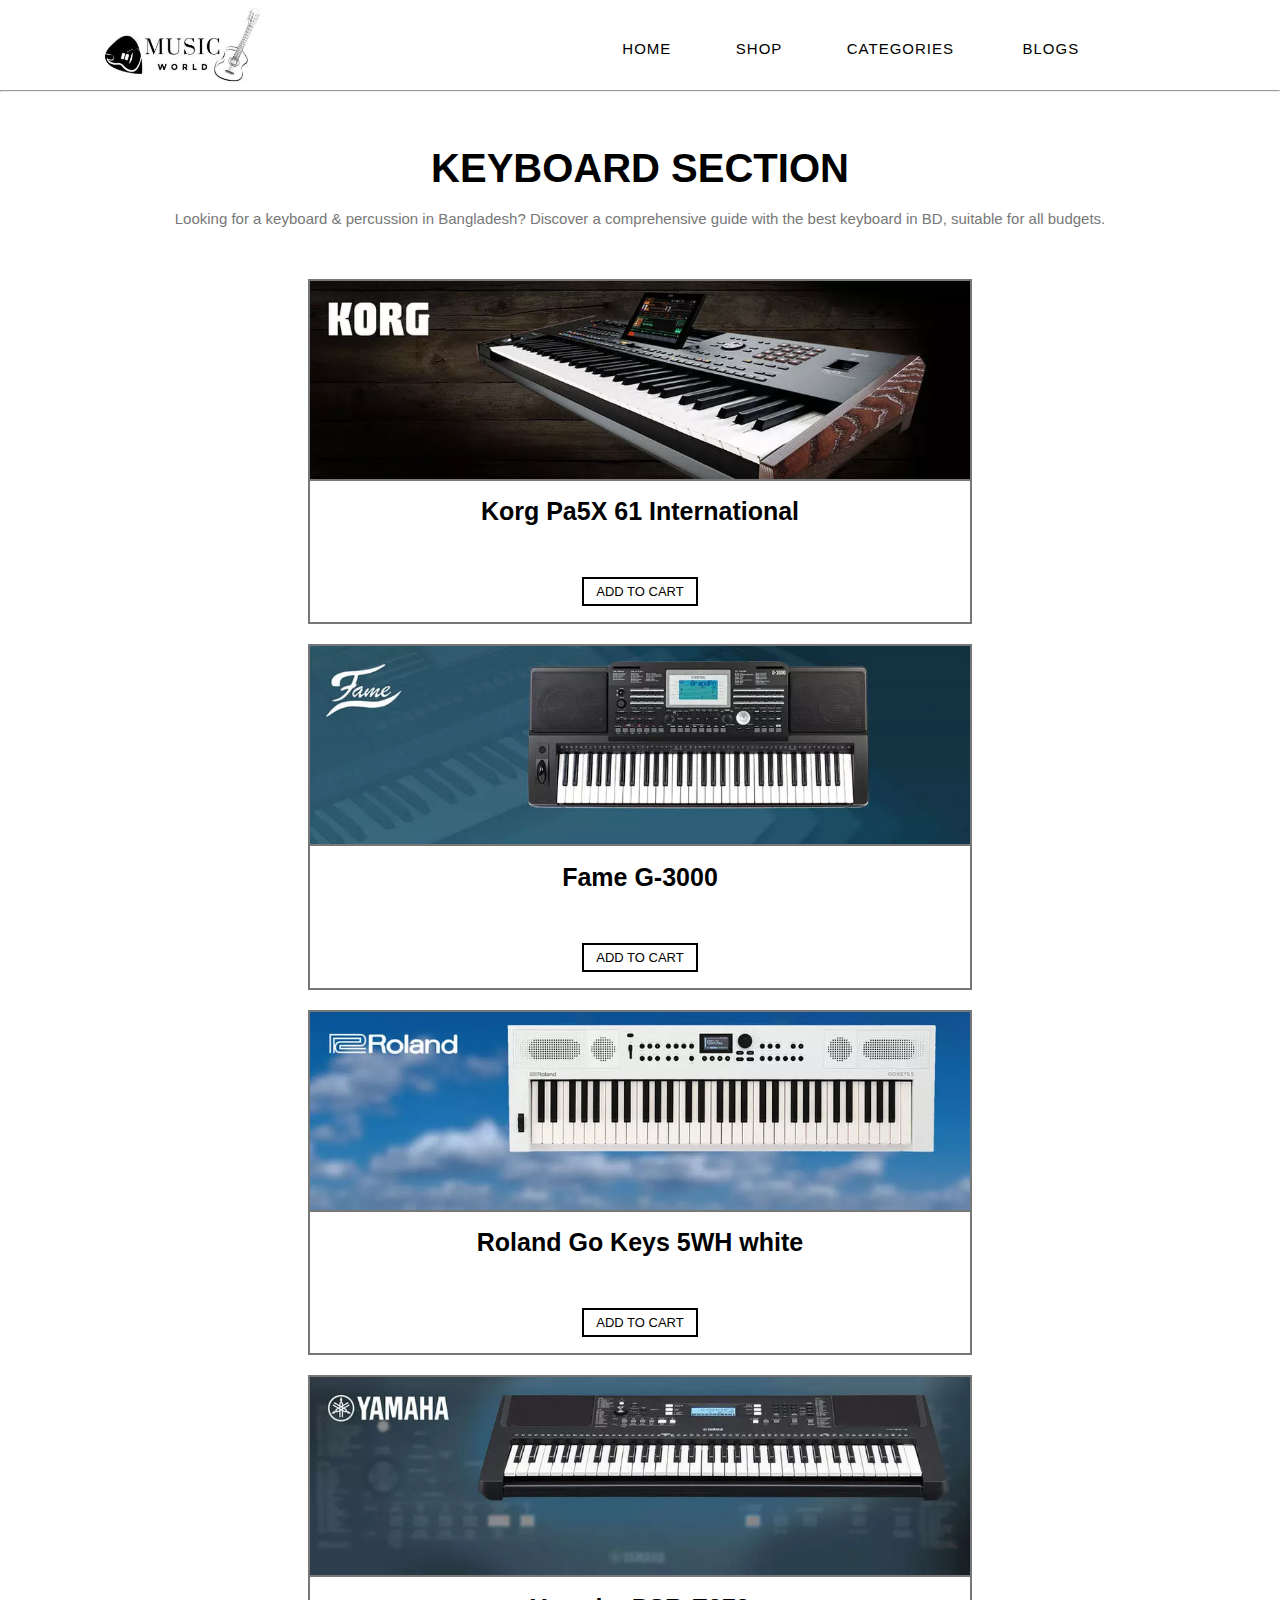
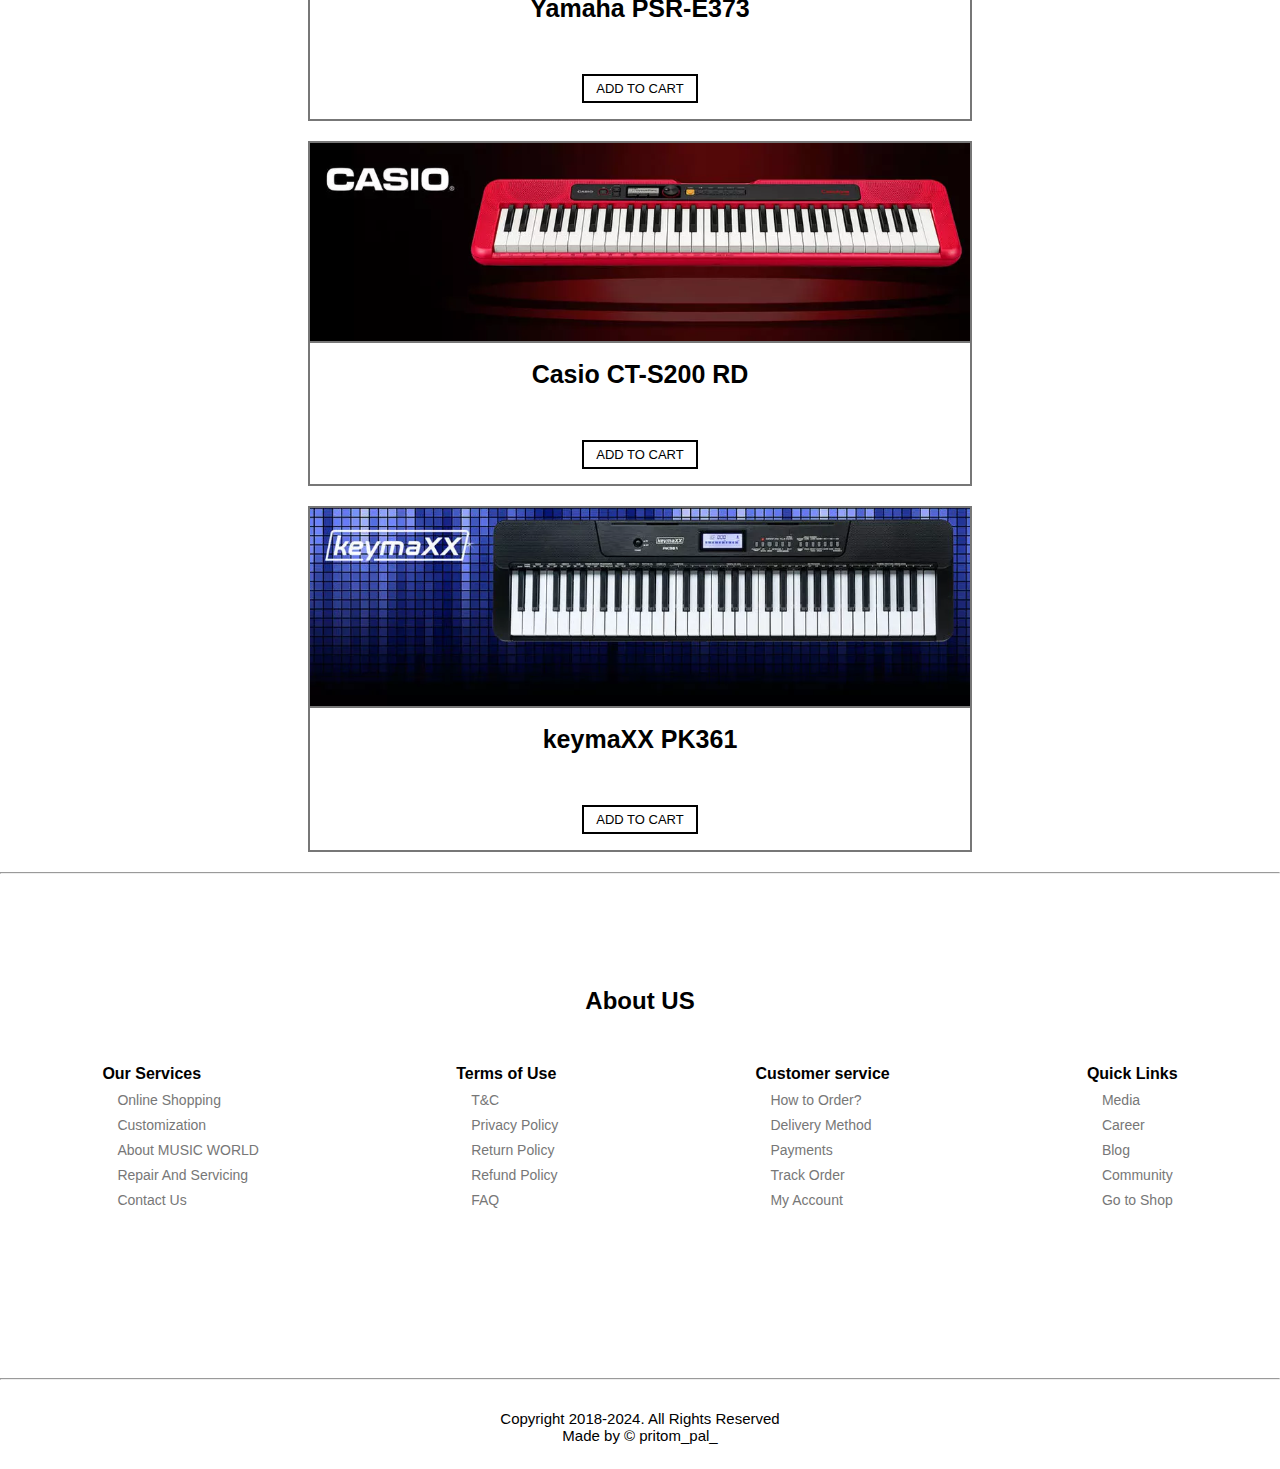
<file: keyboard.index.html>
<!DOCTYPE html>
<html lang="en">
<head>
    <meta charset="UTF-8">
    <meta name="viewport" content="width=device-width, initial-scale=1.0">
    <title>MUSIC WORLD</title>
    <link rel="stylesheet" href="style.css">
    <link rel="stylesheet" href="https://cdnjs.cloudflare.com/ajax/libs/font-awesome/6.5.2/css/all.min.css" integrity="sha512-SnH5WK+bZxgPHs44uWIX+LLJAJ9/2PkPKZ5QiAj6Ta86w+fsb2TkcmfRyVX3pBnMFcV7oQPJkl9QevSCWr3W6A==" crossorigin="anonymous" referrerpolicy="no-referrer" />
</head>
<body>
    <header>
        <nav>
            <img src="IMG/logo 1.jpg" >
            <ul>
                <li><a href="index.html">HOME</a></li>
                <li><a href="">SHOP</a></li>
                <li><a href="">CATEGORIES<i class="fa-solid fa-chevron-down"></i></a></li>
                <li><a href="">BLOGS</a></li>
                <li><a href="login.index.html"><i class="fa-solid fa-circle-user"></i></a></li>
            </ul>
        </nav>
        <hr>

       

    </header>


    <!---------KEYBOARD SECTION------->

    <div class="inst2">
        <h1>KEYBOARD SECTION</h1>
        <p>Looking for a keyboard & percussion in Bangladesh? Discover a comprehensive guide with the best keyboard in BD, suitable for all budgets.</p>
        
        <div class="row">
            <div class="inst2-col">
                <img src="IMG/keyboard 1.webp">
                 <p><a href="">Korg Pa5X 61 International
                </a></p>
                 <div class="add">
                    <a href="" class="aa" type="button"> ADD TO CART</a>
                </div>
            </div>

            <div class="inst2-col">
                <img src="IMG/keyboard 2.webp">
                <p><a href="">Fame G-3000</a></p>
                <div class="add">
                    <a href="" class="aa" type="button"> ADD TO CART</a>
                </div>
            </div>

            <div class="inst2-col">
                <img src="IMG/keyboard 3.webp">
                <p><a href="">Roland Go Keys 5WH white</a></p>
                <div class="add">
                    <a href="" class="aa" type="button"> ADD TO CART</a>
                </div>
            </div>

            <div class="inst2-col">
                <img src="IMG/keyboard 4.webp">
                <p><a href="">Yamaha PSR-E373</a></p>
                <div class="add">
                    <a href="" class="aa" type="button"> ADD TO CART</a>
                </div>
            </div>

            <div class="inst2-col">
                <img src="IMG/keyboard 5.webp">
                <p><a href="">Casio CT-S200 RD</a></p>
                <div class="add">
                    <a href="" class="aa" type="button"> ADD TO CART</a>
                </div>
            </div>

            <div class="inst2-col">
                <img src="IMG/keyboard 6.webp">
                <p><a href="">keymaXX PK361
                </a></p>
                <div class="add">
                    <a href="" class="aa" type="button"> ADD TO CART</a>
                </div>
            </div>

            
            </div>
        </div>
    

  <!-------footer-->
  <hr>
  <footer>
      <h3>About US</h3>
     <div class="foot-panel">
      <ul>
          <h4>Our Services</h4>
          <a><i class="fa-solid fa-angle-right"></i>Online Shopping</a>
          <a><i class="fa-solid fa-angle-right"></i> Customization</a>
          <a><i class="fa-solid fa-angle-right"></i>About MUSIC WORLD</a>
          <a><i class="fa-solid fa-angle-right"></i>Repair And Servicing</a>
          <a><i class="fa-solid fa-angle-right"></i>Contact Us</a>
      </ul>
      <ul>
          <h4>Terms of Use</h4>
          <a><i class="fa-solid fa-angle-right"></i>T&C</a>
          <a><i class="fa-solid fa-angle-right"></i> Privacy Policy</a>
          <a><i class="fa-solid fa-angle-right"></i>Return Policy</a>
          <a><i class="fa-solid fa-angle-right"></i>Refund Policy</a>
          <a><i class="fa-solid fa-angle-right"></i>FAQ</a>
      </ul>
      <ul>
          <h4>Customer service</h4>
          <a><i class="fa-solid fa-angle-right"></i>How to Order?</a>
          <a><i class="fa-solid fa-angle-right"></i> Delivery Method</a>
          <a><i class="fa-solid fa-angle-right"></i> Payments</a>
          <a><i class="fa-solid fa-angle-right"></i>Track Order</a>
          <a><i class="fa-solid fa-angle-right"></i>My Account</a>
      </ul>
      <ul>
          <h4>Quick Links</h4>
          <a><i class="fa-solid fa-angle-right"></i>Media</a>
          <a><i class="fa-solid fa-angle-right"></i>Career</a>
          <a><i class="fa-solid fa-angle-right"></i>Blog</a>
          <a><i class="fa-solid fa-angle-right"></i> Community</a>
          <a><i class="fa-solid fa-angle-right"></i>Go to Shop</a>
      </ul>
     </div>

    
  </footer>

  <hr>
  <div class="copyright">
      
  <p>Copyright 2018-2024. All Rights Reserved</p>

   <p>Made by <a> © pritom_pal_</a></p>
  </div>   
    
</body>
</html>
</file>
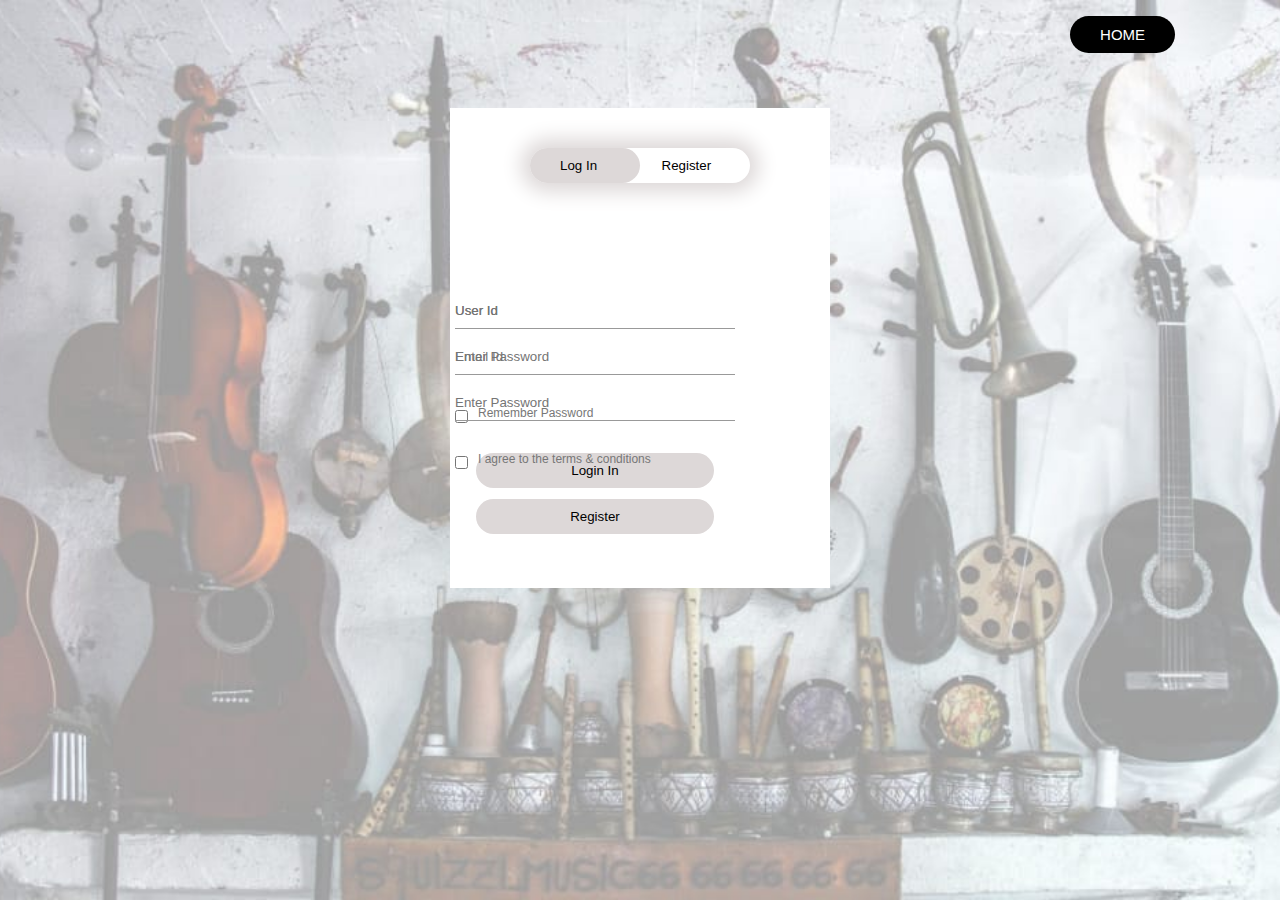
<file: login.index.html>
<!DOCTYPE html>
<html lang="en">
<head>
    <meta charset="UTF-8">
    <meta name="viewport" content="width=device-width, initial-scale=1.0">
    <title>MUSIC WORLD</title>
    <link rel="stylesheet" href="style.css">
    <link rel="stylesheet" href="https://cdnjs.cloudflare.com/ajax/libs/font-awesome/6.5.2/css/all.min.css" integrity="sha512-SnH5WK+bZxgPHs44uWIX+LLJAJ9/2PkPKZ5QiAj6Ta86w+fsb2TkcmfRyVX3pBnMFcV7oQPJkl9QevSCWr3W6A==" crossorigin="anonymous" referrerpolicy="no-referrer" />
</head>
<body>
   <div class="hero">
    <a href="index.html">HOME</a>
    <div class="form-box">
        <div class="button-box">
            <div id="btn"></div>
            <button type="button" class="login-btn" onclick="login()">Log In</button>
            <button type="button" class="login-btn" onclick="register()">Register</button>

        </div>
        <div class="social-icon">
            <i class="fa-brands fa-square-facebook"></i>
            <i class="fa-brands fa-square-google-plus"></i>
            <i class="fa-brands fa-square-twitter"></i>
    
        </div>
        <form id="login" class="input-group">
            <input type="text" class="input-field" placeholder="User Id" required>
            <input type="password" class="input-field" placeholder="Enter Password" required>
            <input type="checkbox" class="checkbox"><span>Remember Password</span>
            <button type="submit" class="submit-btn">Login In</button>
        </form>

        <form id="register" class="input-group">
            <input type="text" class="input-field" placeholder="User Id" required>
            <input type="email" class="input-field" placeholder="Email Id" required>
            <input type="password" class="input-field" placeholder="Enter Password" required>
            <input type="checkbox" class="checkbox"><span>I agree to the terms & conditions</span>
            <button type="submit" class="submit-btn">Register</button>
        </form>
    </div>
    
   </div>
     

   
   
  

   

    <!-------footer-->
    <hr>
    <footer>
        <h3>About US</h3>
       <div class="foot-panel">
        <ul>
            <h4>Our Services</h4>
            <a><i class="fa-solid fa-angle-right"></i>Online Shopping</a>
            <a><i class="fa-solid fa-angle-right"></i> Customization</a>
            <a><i class="fa-solid fa-angle-right"></i>About MUSIC WORLD</a>
            <a><i class="fa-solid fa-angle-right"></i>Repair And Servicing</a>
            <a><i class="fa-solid fa-angle-right"></i>Contact Us</a>
        </ul>
        <ul>
            <h4>Terms of Use</h4>
            <a><i class="fa-solid fa-angle-right"></i>T&C</a>
            <a><i class="fa-solid fa-angle-right"></i> Privacy Policy</a>
            <a><i class="fa-solid fa-angle-right"></i>Return Policy</a>
            <a><i class="fa-solid fa-angle-right"></i>Refund Policy</a>
            <a><i class="fa-solid fa-angle-right"></i>FAQ</a>
        </ul>
        <ul>
            <h4>Customer service</h4>
            <a><i class="fa-solid fa-angle-right"></i>How to Order?</a>
            <a><i class="fa-solid fa-angle-right"></i> Delivery Method</a>
            <a><i class="fa-solid fa-angle-right"></i> Payments</a>
            <a><i class="fa-solid fa-angle-right"></i>Track Order</a>
            <a><i class="fa-solid fa-angle-right"></i>My Account</a>
        </ul>
        <ul>
            <h4>Quick Links</h4>
            <a><i class="fa-solid fa-angle-right"></i>Media</a>
            <a><i class="fa-solid fa-angle-right"></i>Career</a>
            <a><i class="fa-solid fa-angle-right"></i>Blog</a>
            <a><i class="fa-solid fa-angle-right"></i> Community</a>
            <a><i class="fa-solid fa-angle-right"></i>Go to Shop</a>
        </ul>
       </div>

      
    </footer>

    <hr>
    <div class="copyright">
        
    <p>Copyright 2018-2024. All Rights Reserved</p>

     <p>Made by <a> © pritom_pal_</a></p>
    </div>
    <script src="script.js"></script>
</body>

</html>
</file>
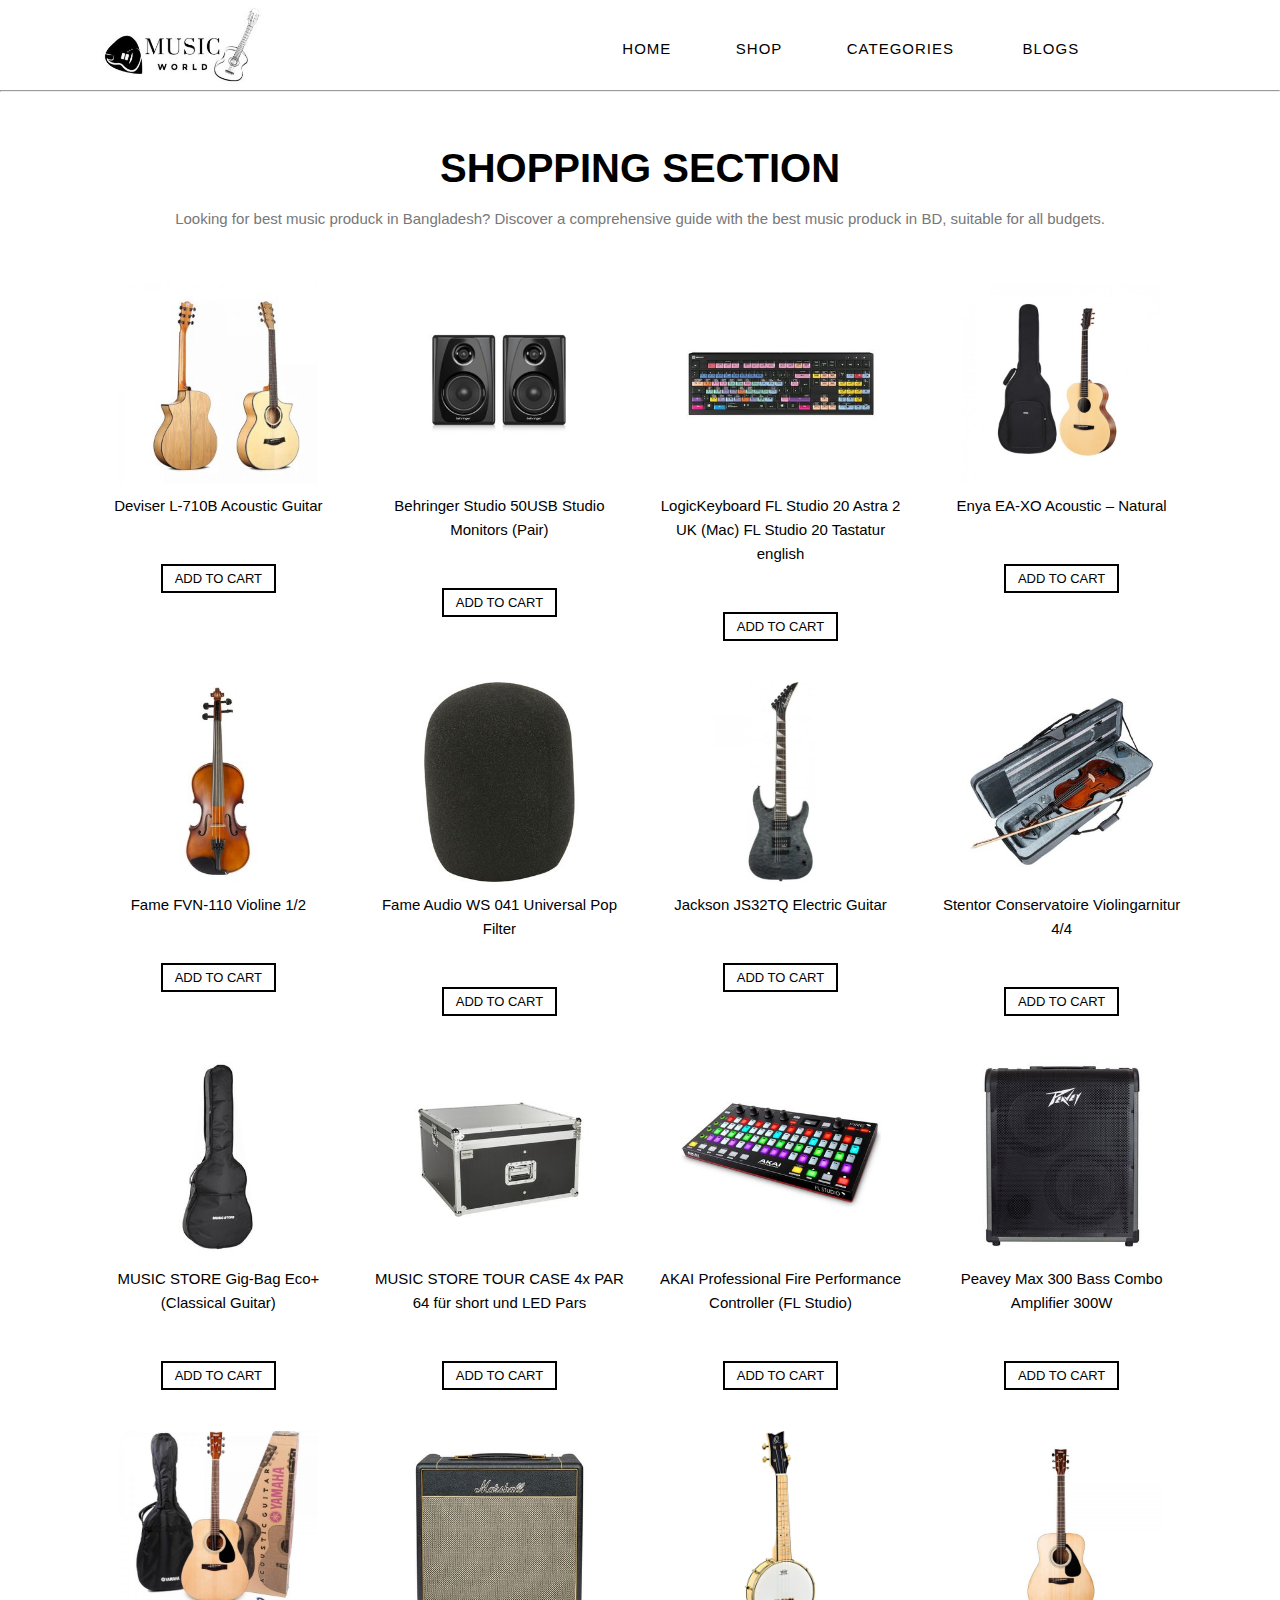
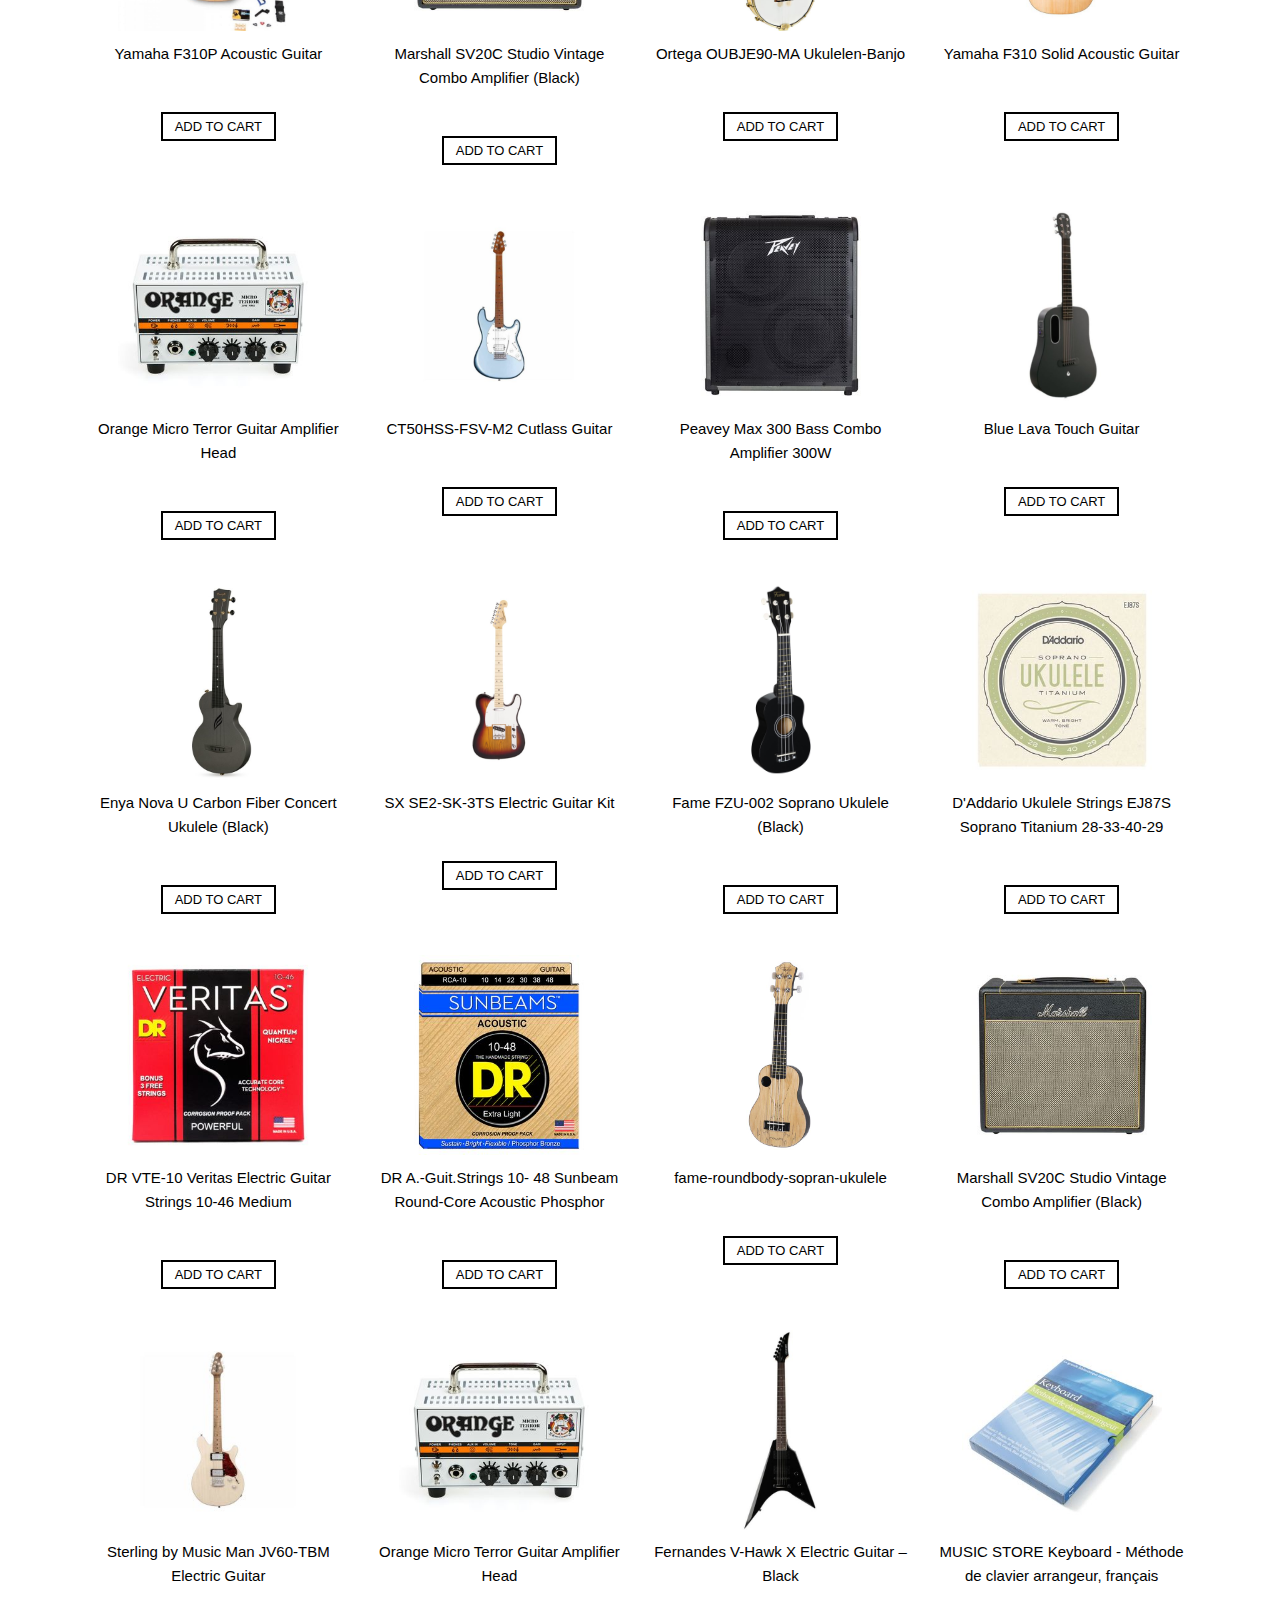
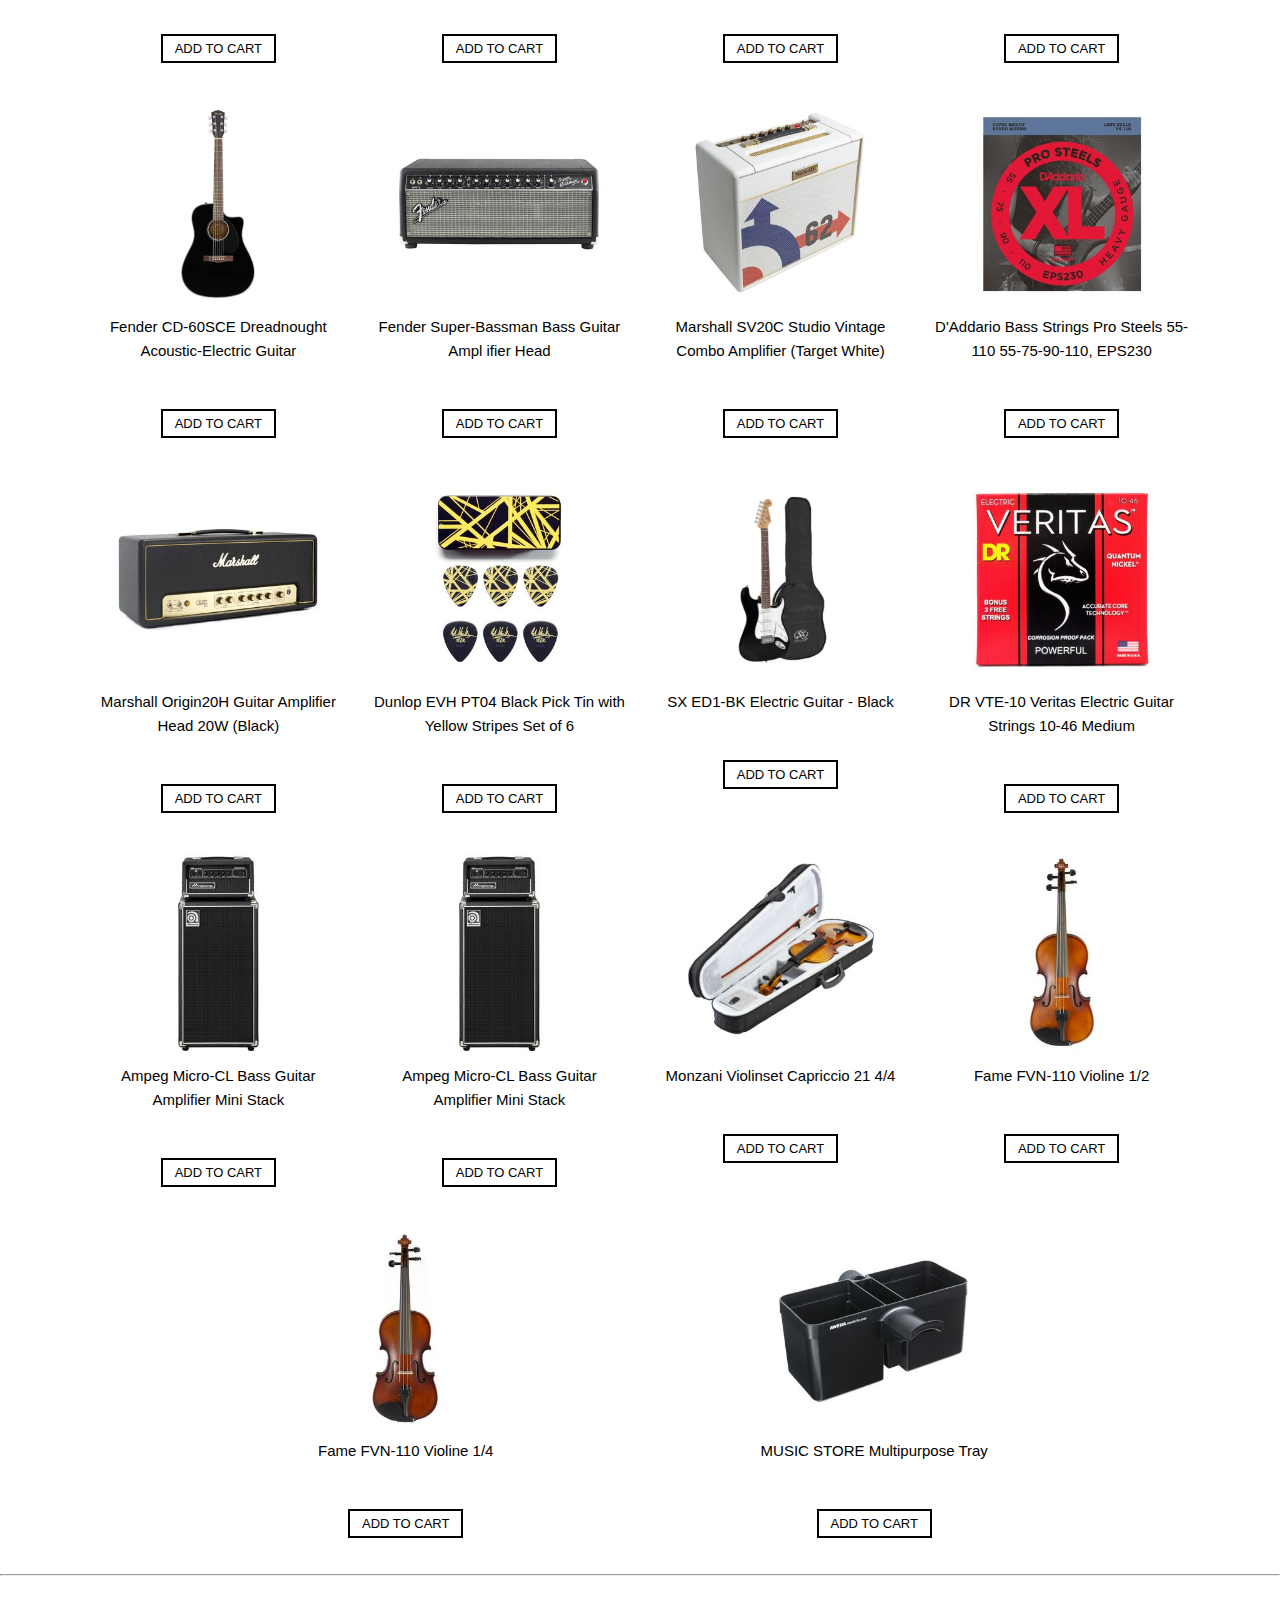
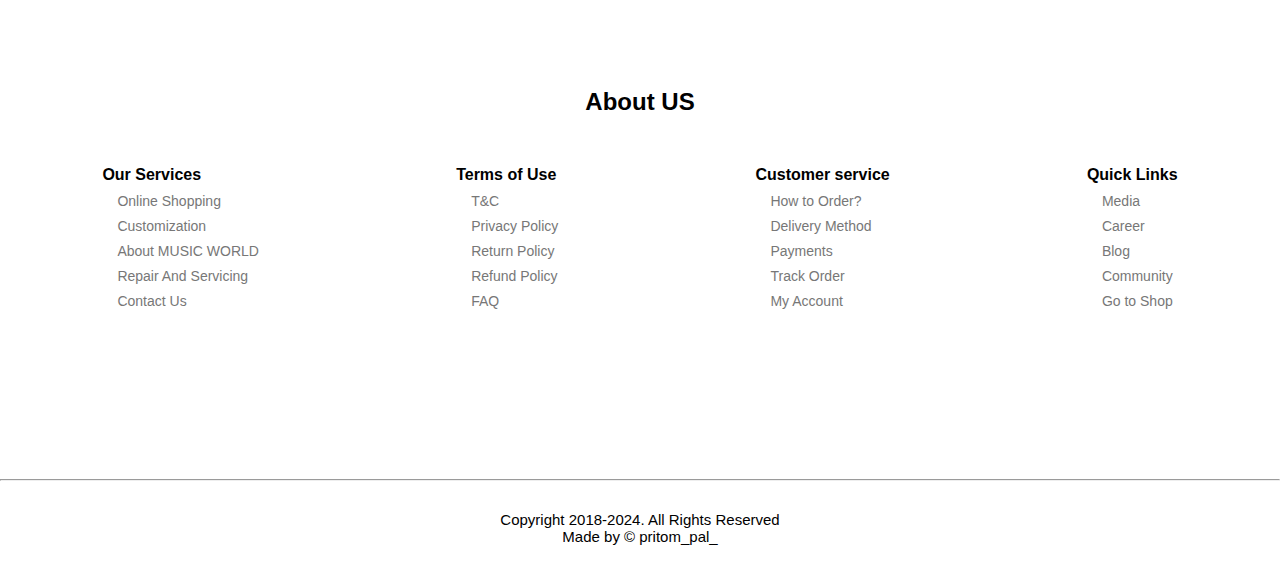
<file: shop.index.html>
<!DOCTYPE html>
<html lang="en">
<head>
    <meta charset="UTF-8">
    <meta name="viewport" content="width=device-width, initial-scale=1.0">
    <title>MUSIC WORLD</title>
    <link rel="stylesheet" href="style.css">
    <link rel="stylesheet" href="https://cdnjs.cloudflare.com/ajax/libs/font-awesome/6.5.2/css/all.min.css" integrity="sha512-SnH5WK+bZxgPHs44uWIX+LLJAJ9/2PkPKZ5QiAj6Ta86w+fsb2TkcmfRyVX3pBnMFcV7oQPJkl9QevSCWr3W6A==" crossorigin="anonymous" referrerpolicy="no-referrer" />
</head>
<body>
    <header>
        <nav>
            <img src="IMG/logo 1.jpg" >
            <ul>
                <li><a href="index.html">HOME</a></li>
                <li><a href="">SHOP</a></li>
                <li><a href="">CATEGORIES<i class="fa-solid fa-chevron-down"></i></a></li>
                <li><a href="">BLOGS</a></li>
                <li><a href="login.index.html"><i class="fa-solid fa-circle-user"></i></a></li>
            </ul>
        </nav>
        <hr>

       

    </header>


    <!---------shoping------->

    <div class="inst">
        <h1>SHOPPING SECTION</h1>
        <p>Looking for best music produck in Bangladesh? Discover a comprehensive guide with the best music produck in BD, suitable for all budgets.</p>
        
        <div class="row">
            <div class="inst-col">
                <img src="IMG/guitar 1.jpg">
                 <p><a href="">Deviser L-710B Acoustic Guitar</a></p>
                 <div class="add">
                    <a href="" class="aa" type="button"> ADD TO CART</a>
                </div>
            </div>

            <div class="inst-col">
                <img src="IMG/studio 1.webp">
                 <p><a href="">Behringer Studio 50USB Studio Monitors (Pair)</a></p>
                 <div class="add">
                    <a href="" class="aa" type="button"> ADD TO CART</a>
                </div>
            </div>

            
            <div class="inst-col">
                <img src="IMG/studio 4.webp">
                <p><a href="">LogicKeyboard FL Studio 20 Astra 2 UK (Mac) FL Studio 20 Tastatur english
                </a></p>
                <div class="add">
                    <a href="" class="aa" type="button"> ADD TO CART</a>
                </div>
            </div>

            <div class="inst-col">
                <img src="IMG/guitar 2.jpg">
                <p><a href="">Enya EA-XO Acoustic – Natural</a></p>
                <div class="add">
                    <a href="" class="aa" type="button"> ADD TO CART</a>
                </div>
            </div>


            <div class="inst-col">
                <img src="IMG/violin 3.webp">
                <p><a href="">Fame FVN-110 Violine 1/2
                </a></p>
                <div class="add">
                    <a href="" class="aa" type="button"> ADD TO CART</a>
                </div>
            </div>

            <div class="inst-col">
                <img src="IMG/acc 1.webp">
                 <p><a href="">Fame Audio WS 041 Universal Pop Filter</a></p>
                 <div class="add">
                    <a href="" class="aa" type="button"> ADD TO CART</a>
                </div>
            </div>

            <div class="inst-col">
                <img src="IMG/guitar 3.jpg">
                <p><a href="">Jackson JS32TQ Electric Guitar</a></p>
                <div class="add">
                    <a href="" class="aa" type="button"> ADD TO CART</a>
                </div>
            </div>

            
            <div class="inst-col">
                <img src="IMG/violin 8.webp">
                <p><a href="">Stentor Conservatoire Violingarnitur 4/4

                </a></p>
                <div class="add">
                    <a href="" class="aa" type="button"> ADD TO CART</a>
                </div>
            </div>
            
            <div class="inst-col">
                <img src="IMG/acc 8.webp">
                <p><a href="">MUSIC STORE Gig-Bag Eco+ (Classical Guitar)
                </a></p>
                <div class="add">
                    <a href="" class="aa" type="button"> ADD TO CART</a>
                </div>
            </div>

            <div class="inst-col">
                <img src="IMG/acc 10.webp">
                <p><a href="">MUSIC STORE TOUR CASE 4x PAR 64 für short und LED Pars</a></p>
                <div class="add">
                    <a href="" class="aa" type="button"> ADD TO CART</a>
                </div>
            </div>


            <div class="inst-col">
                <img src="IMG/studio 10.webp">
                <p><a href="">AKAI Professional Fire Performance Controller (FL Studio)
                </a></p>
                <div class="add">
                    <a href="" class="aa" type="button"> ADD TO CART</a>
                </div>
            </div>

            <div class="inst-col">
                <img src="IMG/amplifier 4.webp">
                <p><a href="">Peavey Max 300 Bass Combo Amplifier 300W</a></p>
                <div class="add">
                    <a href="" class="aa" type="button"> ADD TO CART</a>
                </div>
            </div>



            <div class="inst-col">
                <img src="IMG/guitar 4.jpg">
                <p><a href="">Yamaha F310P Acoustic Guitar </a></p>
                <div class="add">
                    <a href="" class="aa" type="button"> ADD TO CART</a>
                </div>
            </div>

            <div class="inst-col">
                <img src="IMG/amplifier 7.webp">
                <p><a href="">Marshall SV20C Studio Vintage Combo Amplifier (Black)
                </a></p>
                <div class="add">
                    <a href="" class="aa" type="button"> ADD TO CART</a>
                </div>
            </div>

            <div class="inst-col">
                <img src="IMG/ukulele 12.webp">
                <p><a href="">Ortega OUBJE90-MA Ukulelen-Banjo
                </a></p>
                <div class="add">
                    <a href="" class="aa" type="button"> ADD TO CART</a>
                </div>
            </div>


            <div class="inst-col">
                <img src="IMG/guitar 5.webp">
                <p><a href="">Yamaha F310 Solid Acoustic Guitar</a></p>
                <div class="add">
                    <a href="" class="aa" type="button"> ADD TO CART</a>
                </div>
            </div>

            <div class="inst-col">
                <img src="IMG/amplifier 9.webp">
                <p><a href="">Orange Micro Terror Guitar Amplifier Head</a></p>
                <div class="add">
                    <a href="" class="aa" type="button"> ADD TO CART</a>
                </div>
            </div>


            <div class="inst-col">
                <img src="IMG/guitar 6.jpg">
                <p><a href=""> CT50HSS-FSV-M2 Cutlass Guitar
                </a></p>
                <div class="add">
                    <a href="" class="aa" type="button"> ADD TO CART</a>
                </div>
            </div>

            <div class="inst-col">
                <img src="IMG/amplifier 4.webp">
                <p><a href="">Peavey Max 300 Bass Combo Amplifier 300W</a></p>
                <div class="add">
                    <a href="" class="aa" type="button"> ADD TO CART</a>
                </div>
            </div>

            <div class="inst-col">
                <img src="IMG/guitar 7.jpg">
                <p><a href="">Blue Lava Touch Guitar</a></p>
                <div class="add">
                    <a href="" class="aa" type="button"> ADD TO CART</a>
                </div>
            </div>

            <div class="inst-col">
                <img src="IMG/ukulele 2.jpg">
                <p><a href="">Enya Nova U Carbon Fiber Concert Ukulele (Black)</a></p>
                <div class="add">
                    <a href="" class="aa" type="button"> ADD TO CART</a>
                </div>
            </div>

            <div class="inst-col">
                <img src="IMG/guitar 8.jpg">
                <p><a href="">SX SE2-SK-3TS Electric Guitar Kit
                </a></p>
                <div class="add">
                    <a href="" class="aa" type="button"> ADD TO CART</a>
                </div>
            </div>

            <div class="inst-col">
                <img src="IMG/ukulele 7.webp">
                <p><a href="">Fame FZU-002 Soprano Ukulele (Black)</a></p>
                <div class="add">
                    <a href="" class="aa" type="button"> ADD TO CART</a>
                </div>
            </div>

            
            <div class="inst-col">
                <img src="IMG/acc 17.webp">
                <p><a href="">D'Addario Ukulele Strings EJ87S Soprano Titanium 28-33-40-29</a></p>
                <div class="add">
                <a href="" class="aa" type="button"> ADD TO CART</a>
            </div>
            </div>

            <div class="inst-col">
                <img src="IMG/acc 18.webp">
                <p><a href="">DR VTE-10 Veritas Electric Guitar Strings 10-46 Medium</a></p>
                <div class="add">
                <a href="" class="aa" type="button"> ADD TO CART</a>
            </div>
            </div>

            <div class="inst-col">
                <img src="IMG/acc 19.webp">
                <p><a href="">DR A.-Guit.Strings 10- 48 Sunbeam Round-Core Acoustic Phosphor</a></p>
                <div class="add">
                <a href="" class="aa" type="button"> ADD TO CART</a>
            </div>
            </div>

            <div class="inst-col">
                <img src="IMG/ukulele 10.webp">
                <p><a href="">fame-roundbody-sopran-ukulele</a></p>
                <div class="add">
                    <a href="" class="aa" type="button"> ADD TO CART</a>
                </div>
            </div>



            <div class="inst-col">
                <img src="IMG/amplifier 7.webp">
                <p><a href="">Marshall SV20C Studio Vintage Combo Amplifier (Black)
                </a></p>
                <div class="add">
                    <a href="" class="aa" type="button"> ADD TO CART</a>
                </div>
            </div>

            <div class="inst-col">
                <img src="IMG/guitar 9.jpg">
                <p><a href="">Sterling by Music Man JV60-TBM Electric Guitar</a></p>
                <div class="add">
                    <a href="" class="aa" type="button"> ADD TO CART</a>
                </div>
            </div>

            <div class="inst-col">
                <img src="IMG/amplifier 9.webp">
                <p><a href="">Orange Micro Terror Guitar Amplifier Head</a></p>
                <div class="add">
                    <a href="" class="aa" type="button"> ADD TO CART</a>
                </div>
            </div>


            <div class="inst-col">
                <img src="IMG/guitar 10.jpeg">
                <p><a href="">Fernandes V-Hawk X Electric Guitar – Black</a></p>
                <div class="add">
                    <a href="" class="aa" type="button"> ADD TO CART</a>
                </div>
            </div>


            <div class="inst-col">
                <img src="IMG/acc 22.webp">
                <p><a href="">MUSIC STORE Keyboard - Méthode de clavier arrangeur, français</a></p>
                <div class="add">
                <a href="" class="aa" type="button"> ADD TO CART</a>
            </div>
            </div>


            <div class="inst-col">
                <img src="IMG/guitar 11.jpg">
                <p><a href="">Fender CD-60SCE Dreadnought Acoustic-Electric Guitar
                </a></p>
                <div class="add">
                <a href="" class="aa" type="button"> ADD TO CART</a>
            </div>
            </div>

            <div class="inst-col">
                <img src="IMG/amplifier 1.webp">
                 <p><a href="">Fender Super-Bassman Bass Guitar Ampl ifier Head
                </a></p>
                 <div class="add">
                    <a href="" class="aa" type="button"> ADD TO CART</a>
                </div>
            </div>

            
            <div class="inst-col">
                <img src="IMG/amplifier 11.webp">
                <p><a href="">Marshall SV20C Studio Vintage Combo Amplifier (Target White)
                </a></p>
                <div class="add">
                <a href="" class="aa" type="button"> ADD TO CART</a>
            </div>
            </div>

            <div class="inst-col">
                <img src="IMG/acc 24.webp">
                <p><a href="">D'Addario Bass Strings Pro Steels 55-110 55-75-90-110, EPS230</a></p>
                <div class="add">
                <a href="" class="aa" type="button"> ADD TO CART</a>
            </div>
            </div>

            <div class="inst-col">
                <img src="IMG/amplifier 12.webp">
                <p><a href="">Marshall Origin20H Guitar Amplifier Head 20W (Black)
                </a></p>
                <div class="add">
                <a href="" class="aa" type="button"> ADD TO CART</a>
            </div>
            </div>

            <div class="inst-col">
                <img src="IMG/acc 21.webp">
                <p><a href="">Dunlop EVH PT04 Black Pick Tin with Yellow Stripes Set of 6</a></p>
                <div class="add">
                <a href="" class="aa" type="button"> ADD TO CART</a>
            </div>
            </div>


            <div class="inst-col">
                <img src="IMG/guitar 12.png">
                <p><a href="">SX ED1-BK Electric Guitar - Black</a></p>
                <div class="add">
                <a href="" class="aa" type="button"> ADD TO CART</a>

            </div>
        </div>

        <div class="inst-col">
            <img src="IMG/acc 18.webp">
            <p><a href="">DR VTE-10 Veritas Electric Guitar Strings 10-46 Medium</a></p>
            <div class="add">
            <a href="" class="aa" type="button"> ADD TO CART</a>
        </div>
        </div>


        
        <div class="inst-col">
            <img src="IMG/amplifier 13.webp">
            <p><a href="">Ampeg Micro-CL Bass Guitar Amplifier Mini Stack</a></p>
            <div class="add">
            <a href="" class="aa" type="button"> ADD TO CART</a>
        </div>
        </div>

                <div class="inst-col">
                    <img src="IMG/amplifier 13.webp">
                    <p><a href="">Ampeg Micro-CL Bass Guitar Amplifier Mini Stack</a></p>
                    <div class="add">
                    <a href="" class="aa" type="button"> ADD TO CART</a>
                </div>
                </div>

                <div class="inst-col">
                    <img src="IMG/violin 2.webp">
                    <p><a href="">Monzani Violinset Capriccio 21 4/4
                   </a></p>
                    <div class="add">
                        <a href="" class="aa" type="button"> ADD TO CART</a>
                    </div>
                </div>
    
                <div class="inst-col">
                    <img src="IMG/violin 3.webp">
                    <p><a href="">Fame FVN-110 Violine 1/2
                    </a></p>
                    <div class="add">
                        <a href="" class="aa" type="button"> ADD TO CART</a>
                    </div>
                </div>
    
                <div class="inst-col">
                    <img src="IMG/violin 4.webp">
                    <p><a href="">Fame FVN-110 Violine 1/4</a></p>
                    <div class="add">
                        <a href="" class="aa" type="button"> ADD TO CART</a>
                    </div>
                </div>
    
                

                <div class="inst-col">
                    <img src="IMG/acc 13.webp">
                    <p><a href="">MUSIC STORE Multipurpose Tray</a></p>
                    <div class="add">
                    <a href="" class="aa" type="button"> ADD TO CART</a>
                </div>
                </div>
    
           

        </div>
    
    </div>

  <!-------footer-->
  <hr>
  <footer>
      <h3>About US</h3>
     <div class="foot-panel">
      <ul>
          <h4>Our Services</h4>
          <a><i class="fa-solid fa-angle-right"></i>Online Shopping</a>
          <a><i class="fa-solid fa-angle-right"></i> Customization</a>
          <a><i class="fa-solid fa-angle-right"></i>About MUSIC WORLD</a>
          <a><i class="fa-solid fa-angle-right"></i>Repair And Servicing</a>
          <a><i class="fa-solid fa-angle-right"></i>Contact Us</a>
      </ul>
      <ul>
          <h4>Terms of Use</h4>
          <a><i class="fa-solid fa-angle-right"></i>T&C</a>
          <a><i class="fa-solid fa-angle-right"></i> Privacy Policy</a>
          <a><i class="fa-solid fa-angle-right"></i>Return Policy</a>
          <a><i class="fa-solid fa-angle-right"></i>Refund Policy</a>
          <a><i class="fa-solid fa-angle-right"></i>FAQ</a>
      </ul>
      <ul>
          <h4>Customer service</h4>
          <a><i class="fa-solid fa-angle-right"></i>How to Order?</a>
          <a><i class="fa-solid fa-angle-right"></i> Delivery Method</a>
          <a><i class="fa-solid fa-angle-right"></i> Payments</a>
          <a><i class="fa-solid fa-angle-right"></i>Track Order</a>
          <a><i class="fa-solid fa-angle-right"></i>My Account</a>
      </ul>
      <ul>
          <h4>Quick Links</h4>
          <a><i class="fa-solid fa-angle-right"></i>Media</a>
          <a><i class="fa-solid fa-angle-right"></i>Career</a>
          <a><i class="fa-solid fa-angle-right"></i>Blog</a>
          <a><i class="fa-solid fa-angle-right"></i> Community</a>
          <a><i class="fa-solid fa-angle-right"></i>Go to Shop</a>
      </ul>
     </div>

    
  </footer>

  <hr>
  <div class="copyright">
      
  <p>Copyright 2018-2024. All Rights Reserved</p>

   <p>Made by <a> © pritom_pal_</a></p>
  </div>   
    
</body>
</html>
</file>
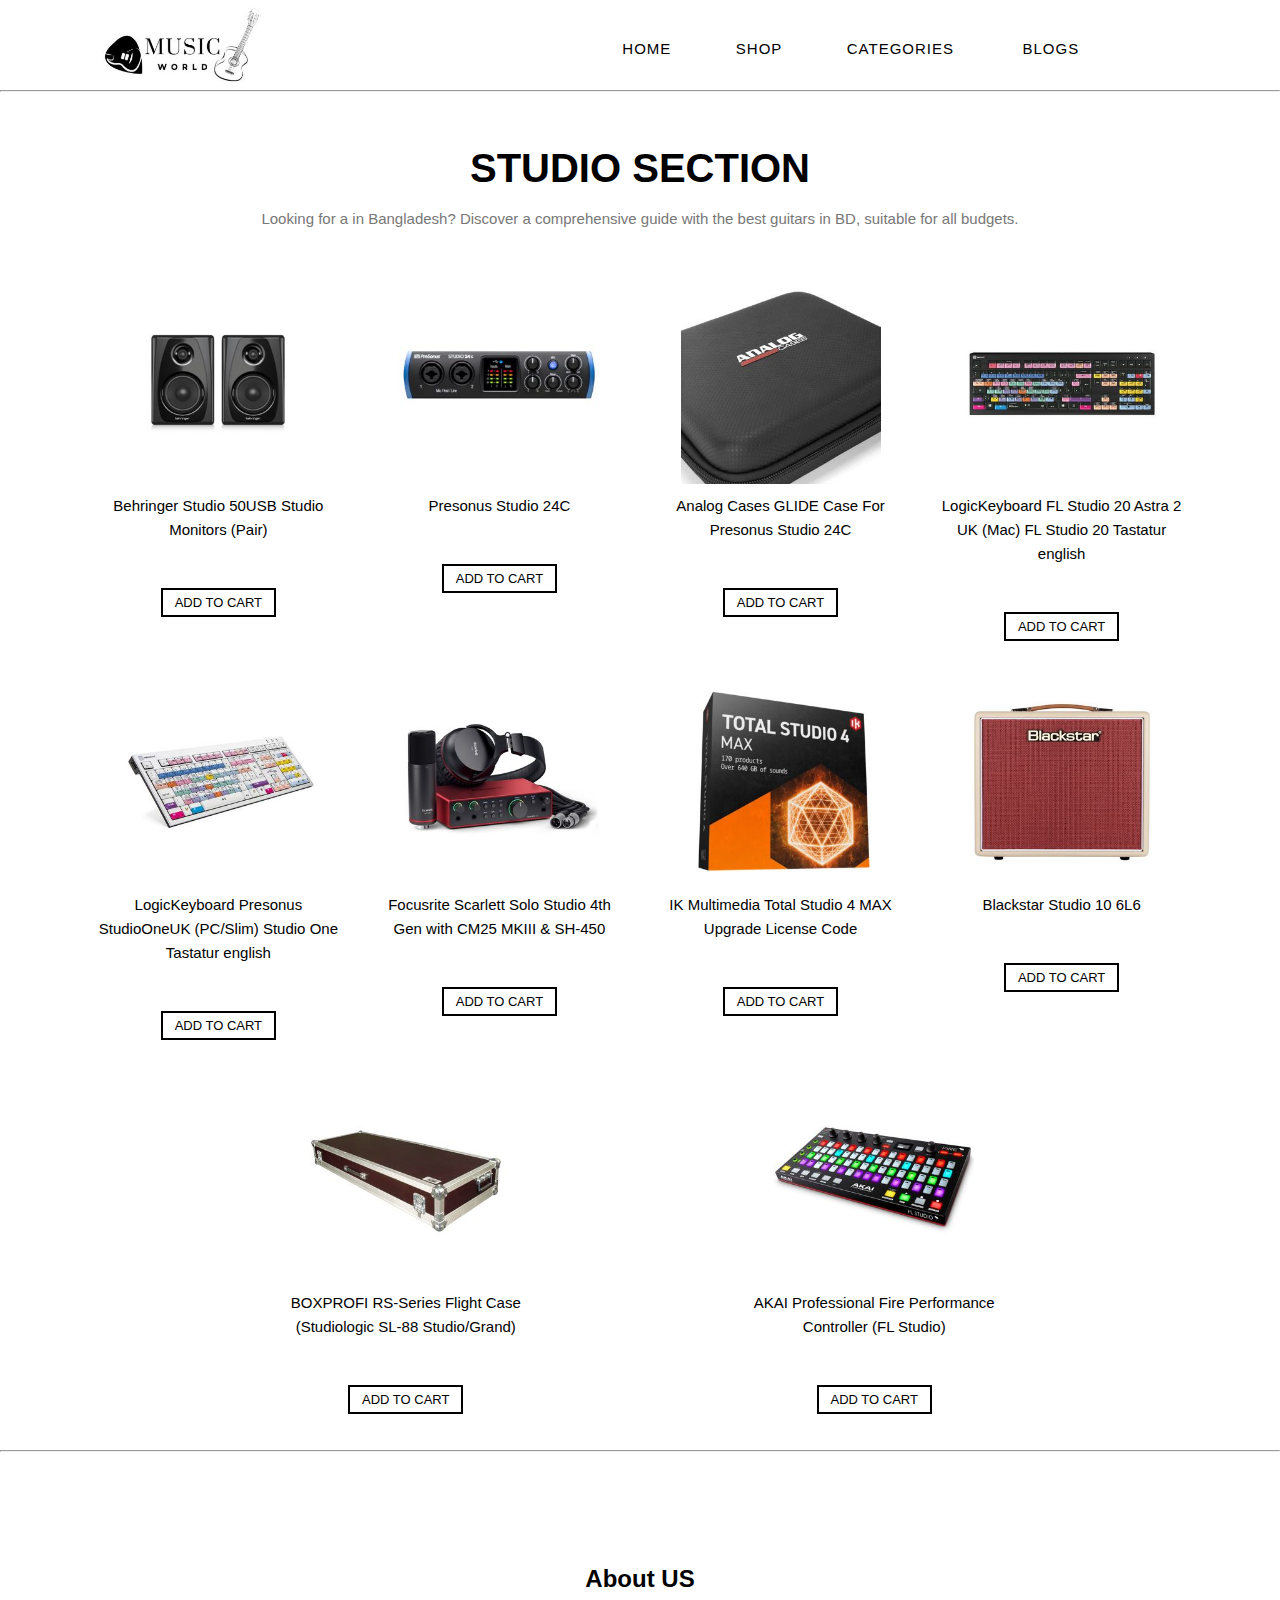
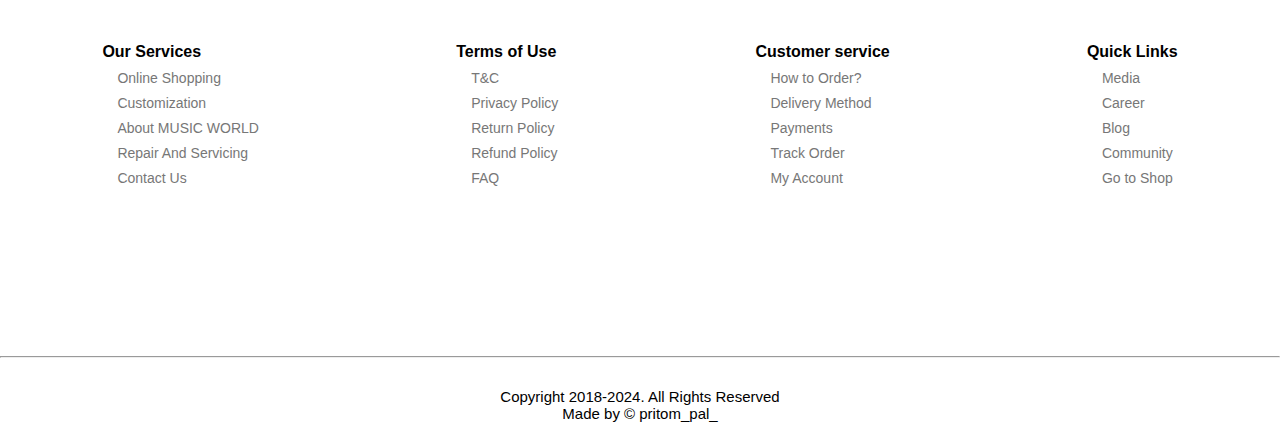
<file: STUDIO.index.html>
<!DOCTYPE html>
<html lang="en">
<head>
    <meta charset="UTF-8">
    <meta name="viewport" content="width=device-width, initial-scale=1.0">
    <title>MUSIC WORLD</title>
    <link rel="stylesheet" href="style.css">
    <link rel="stylesheet" href="https://cdnjs.cloudflare.com/ajax/libs/font-awesome/6.5.2/css/all.min.css" integrity="sha512-SnH5WK+bZxgPHs44uWIX+LLJAJ9/2PkPKZ5QiAj6Ta86w+fsb2TkcmfRyVX3pBnMFcV7oQPJkl9QevSCWr3W6A==" crossorigin="anonymous" referrerpolicy="no-referrer" />
</head>
<body>
    <header>
        <nav>
            <img src="IMG/logo 1.jpg" >
            <ul>
                <li><a href="index.html">HOME</a></li>
                <li><a href="">SHOP</a></li>
                <li><a href="">CATEGORIES<i class="fa-solid fa-chevron-down"></i></a></li>
                <li><a href="">BLOGS</a></li>
                <li><a href="login.index.html"><i class="fa-solid fa-circle-user"></i></a></li>
            </ul>
        </nav>
        <hr>

       

    </header>


    <!---------STIDIO------->

    <div class="inst">
        <h1>STUDIO SECTION</h1>
        <p>Looking for a  in Bangladesh? Discover a comprehensive guide with the best guitars in BD, suitable for all budgets.</p>
        
        <div class="row">
            <div class="inst-col">
                <img src="IMG/studio 1.webp">
                 <p><a href="">Behringer Studio 50USB Studio Monitors (Pair)</a></p>
                 <div class="add">
                    <a href="" class="aa" type="button"> ADD TO CART</a>
                </div>
            </div>

            <div class="inst-col">
                <img src="IMG/studio 2.webp">
                <p><a href="">Presonus Studio 24C</a></p>
                <div class="add">
                    <a href="" class="aa" type="button"> ADD TO CART</a>
                </div>
            </div>

            <div class="inst-col">
                <img src="IMG/studio 3.webp">
                <p><a href="">Analog Cases GLIDE Case For Presonus Studio 24C</a></p>
                <div class="add">
                    <a href="" class="aa" type="button"> ADD TO CART</a>
                </div>
            </div>

            <div class="inst-col">
                <img src="IMG/studio 4.webp">
                <p><a href="">LogicKeyboard FL Studio 20 Astra 2 UK (Mac) FL Studio 20 Tastatur english
                </a></p>
                <div class="add">
                    <a href="" class="aa" type="button"> ADD TO CART</a>
                </div>
            </div>

            <div class="inst-col">
                <img src="IMG/studio 5.webp">
                <p><a href="">LogicKeyboard Presonus StudioOneUK (PC/Slim) Studio One Tastatur english
                </a></p>
                <div class="add">
                    <a href="" class="aa" type="button"> ADD TO CART</a>
                </div>
            </div>

            <div class="inst-col">
                <img src="IMG/studio 6.webp">
                <p><a href="">Focusrite Scarlett Solo Studio 4th Gen with CM25 MKIII & SH-450
                </a></p>
                <div class="add">
                    <a href="" class="aa" type="button"> ADD TO CART</a>
                </div>
            </div>

            <div class="inst-col">
                <img src="IMG/studio 7.webp">
                <p><a href="">IK Multimedia Total Studio 4 MAX Upgrade License Code
                </a></p>
                <div class="add">
                    <a href="" class="aa" type="button"> ADD TO CART</a>
                </div>
            </div>

            <div class="inst-col">
                <img src="IMG/studio 8.webp">
                <p><a href="">Blackstar Studio 10 6L6
                </a></p>
                <div class="add">
                    <a href="" class="aa" type="button"> ADD TO CART</a>
                </div>
            </div>

            <div class="inst-col">
                <img src="IMG/studio 9.webp">
                <p><a href="">BOXPROFI RS-Series Flight Case (Studiologic SL-88 Studio/Grand)
                </a></p>
                <div class="add">
                    <a href="" class="aa" type="button"> ADD TO CART</a>
                </div>
            </div>

            <div class="inst-col">
                <img src="IMG/studio 10.webp">
                <p><a href="">AKAI Professional Fire Performance Controller (FL Studio)
                </a></p>
                <div class="add">
                    <a href="" class="aa" type="button"> ADD TO CART</a>
                </div>
            </div>

            

        </div>
    
    </div>

  <!-------footer-->
  <hr>
  <footer>
      <h3>About US</h3>
     <div class="foot-panel">
      <ul>
          <h4>Our Services</h4>
          <a><i class="fa-solid fa-angle-right"></i>Online Shopping</a>
          <a><i class="fa-solid fa-angle-right"></i> Customization</a>
          <a><i class="fa-solid fa-angle-right"></i>About MUSIC WORLD</a>
          <a><i class="fa-solid fa-angle-right"></i>Repair And Servicing</a>
          <a><i class="fa-solid fa-angle-right"></i>Contact Us</a>
      </ul>
      <ul>
          <h4>Terms of Use</h4>
          <a><i class="fa-solid fa-angle-right"></i>T&C</a>
          <a><i class="fa-solid fa-angle-right"></i> Privacy Policy</a>
          <a><i class="fa-solid fa-angle-right"></i>Return Policy</a>
          <a><i class="fa-solid fa-angle-right"></i>Refund Policy</a>
          <a><i class="fa-solid fa-angle-right"></i>FAQ</a>
      </ul>
      <ul>
          <h4>Customer service</h4>
          <a><i class="fa-solid fa-angle-right"></i>How to Order?</a>
          <a><i class="fa-solid fa-angle-right"></i> Delivery Method</a>
          <a><i class="fa-solid fa-angle-right"></i> Payments</a>
          <a><i class="fa-solid fa-angle-right"></i>Track Order</a>
          <a><i class="fa-solid fa-angle-right"></i>My Account</a>
      </ul>
      <ul>
          <h4>Quick Links</h4>
          <a><i class="fa-solid fa-angle-right"></i>Media</a>
          <a><i class="fa-solid fa-angle-right"></i>Career</a>
          <a><i class="fa-solid fa-angle-right"></i>Blog</a>
          <a><i class="fa-solid fa-angle-right"></i> Community</a>
          <a><i class="fa-solid fa-angle-right"></i>Go to Shop</a>
      </ul>
     </div>

    
  </footer>

  <hr>
  <div class="copyright">
      
  <p>Copyright 2018-2024. All Rights Reserved</p>

   <p>Made by <a> © pritom_pal_</a></p>
  </div>   
    
</body>
</html>
</file>
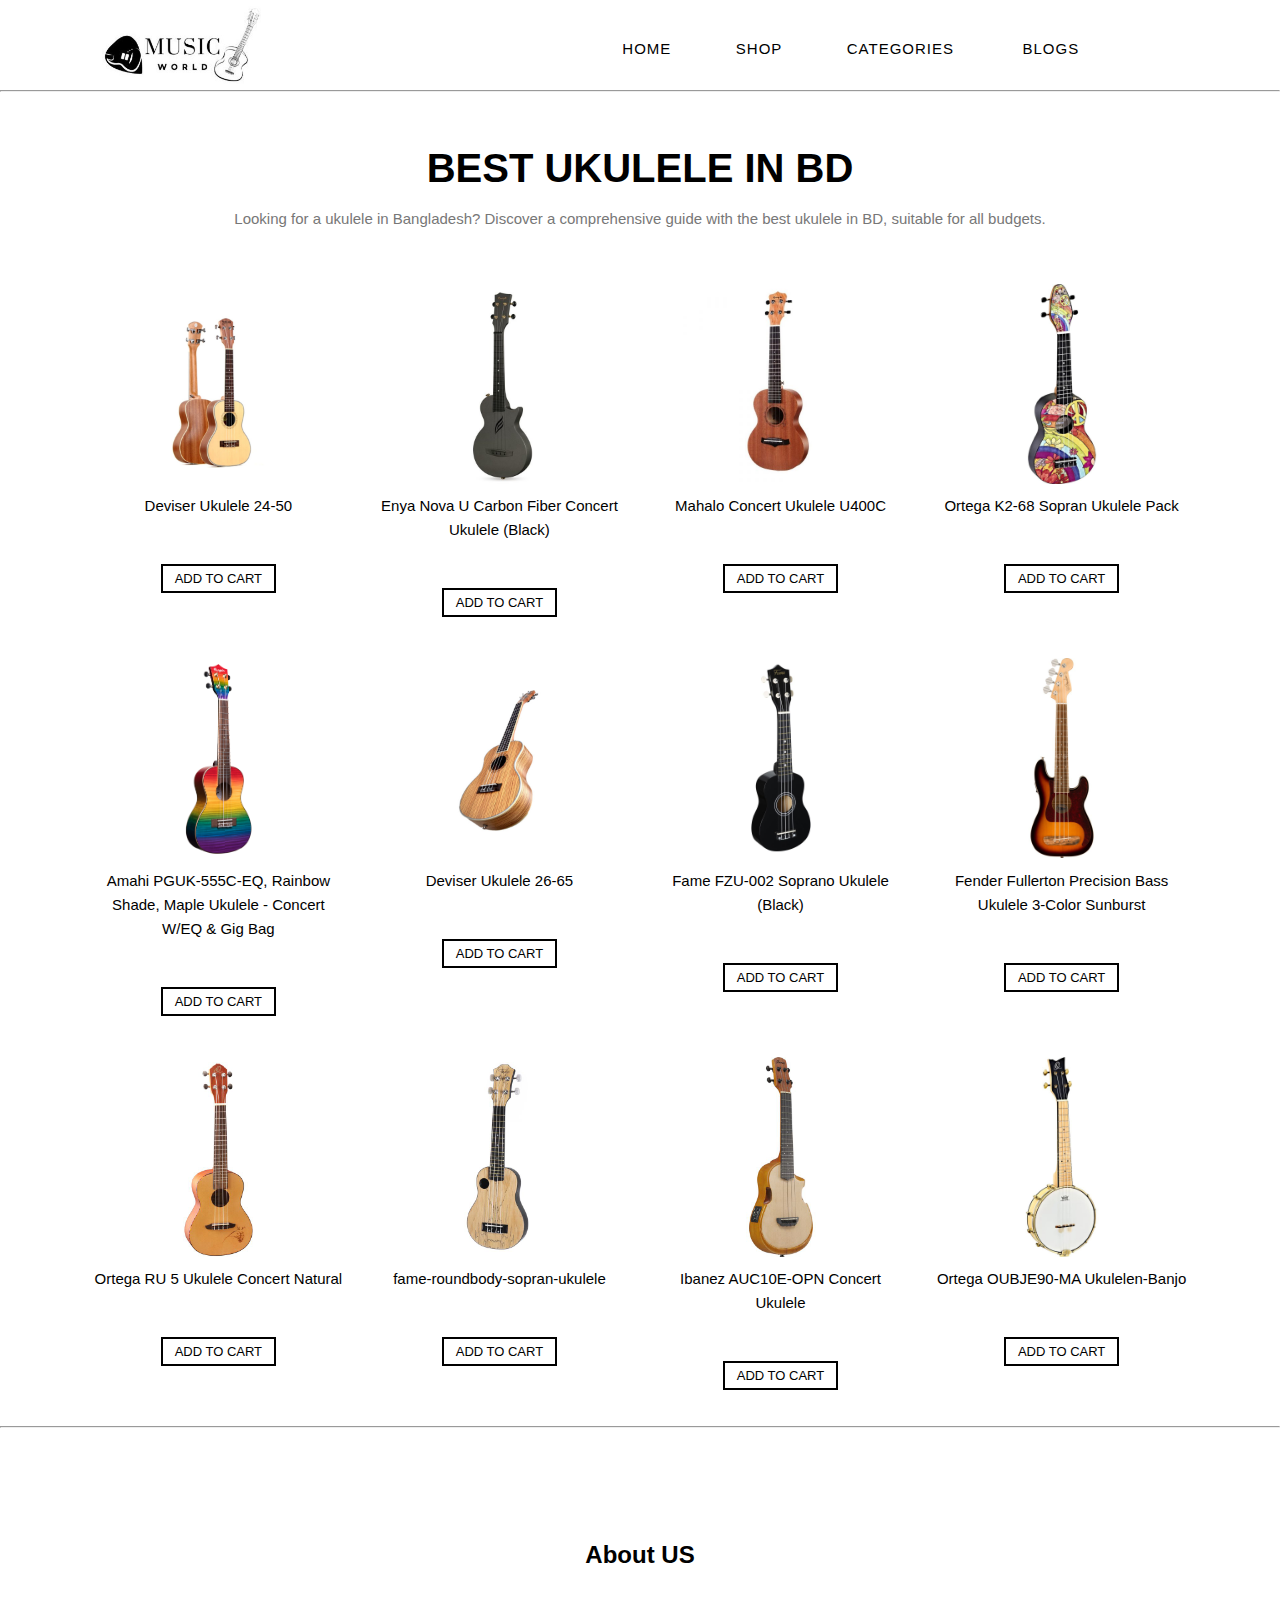
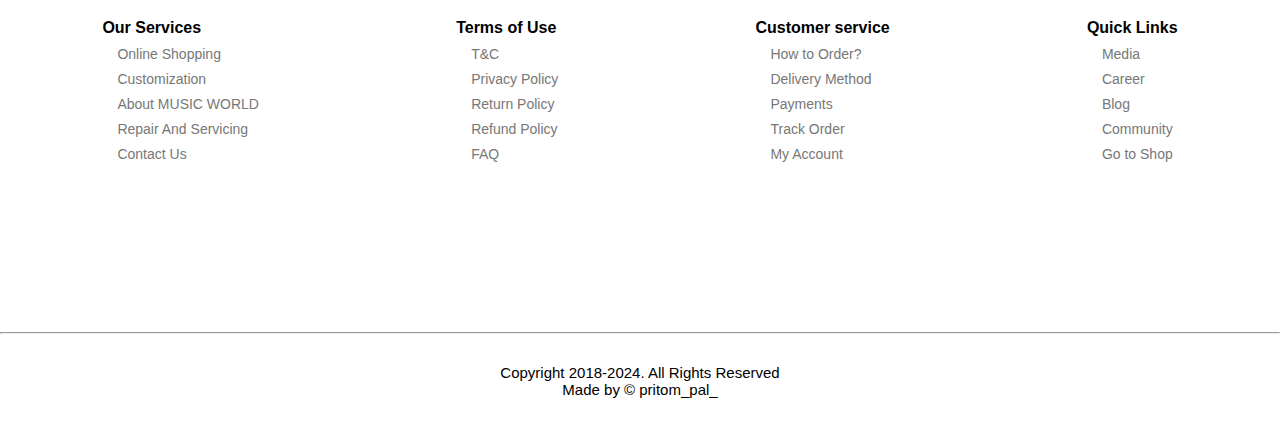
<file: ukulele.index.html>
<!DOCTYPE html>
<html lang="en">
<head>
    <meta charset="UTF-8">
    <meta name="viewport" content="width=device-width, initial-scale=1.0">
    <title>MUSIC WORLD</title>
    <link rel="stylesheet" href="style.css">
    <link rel="stylesheet" href="https://cdnjs.cloudflare.com/ajax/libs/font-awesome/6.5.2/css/all.min.css" integrity="sha512-SnH5WK+bZxgPHs44uWIX+LLJAJ9/2PkPKZ5QiAj6Ta86w+fsb2TkcmfRyVX3pBnMFcV7oQPJkl9QevSCWr3W6A==" crossorigin="anonymous" referrerpolicy="no-referrer" />
</head>
<body>
    <header>
        <nav>
            <img src="IMG/logo 1.jpg" >
            <ul>
                <li><a href="index.html">HOME</a></li>
                <li><a href="">SHOP</a></li>
                <li><a href="">CATEGORIES<i class="fa-solid fa-chevron-down"></i></a></li>
                <li><a href="">BLOGS</a></li>
                <li><a href="login.index.html"><i class="fa-solid fa-circle-user"></i></a></li>
            </ul>
        </nav>
        <hr>

       

    </header>


    <!---------ukulele------->

    <div class="inst">
        <h1>BEST UKULELE IN BD</h1>
        <p>Looking for a ukulele in Bangladesh? Discover a comprehensive guide with the best ukulele in BD, suitable for all budgets.</p>
        
        <div class="row">
            <div class="inst-col">
                <img src="IMG/ukulele 1.jpg">
                 <p><a href="">Deviser Ukulele 24-50</a></p>
                 <div class="add">
                    <a href="" class="aa" type="button"> ADD TO CART</a>
                </div>
            </div>

            <div class="inst-col">
                <img src="IMG/ukulele 2.jpg">
                <p><a href="">Enya Nova U Carbon Fiber Concert Ukulele (Black)</a></p>
                <div class="add">
                    <a href="" class="aa" type="button"> ADD TO CART</a>
                </div>
            </div>

            <div class="inst-col">
                <img src="IMG/ukulele 3.jpg">
                <p><a href="">Mahalo Concert Ukulele U400C</a></p>
                <div class="add">
                    <a href="" class="aa" type="button"> ADD TO CART</a>
                </div>
            </div>

            <div class="inst-col">
                <img src="IMG/ukulele 4.webp">
                <p><a href="">Ortega K2-68 Sopran Ukulele Pack</a></p>
                <div class="add">
                    <a href="" class="aa" type="button"> ADD TO CART</a>
                </div>
            </div>

            <div class="inst-col">
                <img src="IMG/ukulele 5.webp">
                <p><a href="">Amahi PGUK-555C-EQ, Rainbow Shade, Maple Ukulele - Concert W/EQ & Gig Bag</a></p>
                <div class="add">
                    <a href="" class="aa" type="button"> ADD TO CART</a>
                </div>
            </div>

            <div class="inst-col">
                <img src="IMG/ukulele 6.jpg">
                <p><a href=""> Deviser Ukulele 26-65
                </a></p>
                <div class="add">
                    <a href="" class="aa" type="button"> ADD TO CART</a>
                </div>
            </div>

            <div class="inst-col">
                <img src="IMG/ukulele 7.webp">
                <p><a href="">Fame FZU-002 Soprano Ukulele (Black)</a></p>
                <div class="add">
                    <a href="" class="aa" type="button"> ADD TO CART</a>
                </div>
            </div>

            <div class="inst-col">
                <img src="IMG/ukulele 8.webp">
                <p><a href="">Fender Fullerton Precision Bass Ukulele 3-Color Sunburst
                </a></p>
                <div class="add">
                    <a href="" class="aa" type="button"> ADD TO CART</a>
                </div>
            </div>

            <div class="inst-col">
                <img src="IMG/ukulele 9.webp">
                <p><a href="">Ortega RU 5 Ukulele Concert Natural</a></p>
                <div class="add">
                    <a href="" class="aa" type="button"> ADD TO CART</a>
                </div>
            </div>

            <div class="inst-col">
                <img src="IMG/ukulele 10.webp">
                <p><a href="">fame-roundbody-sopran-ukulele</a></p>
                <div class="add">
                    <a href="" class="aa" type="button"> ADD TO CART</a>
                </div>
            </div>

            <div class="inst-col">
                <img src="IMG/ukulele 11.webp">
                <p><a href="">Ibanez AUC10E-OPN Concert Ukulele
                </a></p>
                <div class="add">
                    <a href="" class="aa" type="button"> ADD TO CART</a>
                </div>
            </div>

            <div class="inst-col">
                <img src="IMG/ukulele 12.webp">
                <p><a href="">Ortega OUBJE90-MA Ukulelen-Banjo
                </a></p>
                <div class="add">
                    <a href="" class="aa" type="button"> ADD TO CART</a>
                </div>
            </div>



           

            
            </div>

        </div>
    
    </div>

  <!-------footer-->
  <hr>
  <footer>
      <h3>About US</h3>
     <div class="foot-panel">
      <ul>
          <h4>Our Services</h4>
          <a><i class="fa-solid fa-angle-right"></i>Online Shopping</a>
          <a><i class="fa-solid fa-angle-right"></i> Customization</a>
          <a><i class="fa-solid fa-angle-right"></i>About MUSIC WORLD</a>
          <a><i class="fa-solid fa-angle-right"></i>Repair And Servicing</a>
          <a><i class="fa-solid fa-angle-right"></i>Contact Us</a>
      </ul>
      <ul>
          <h4>Terms of Use</h4>
          <a><i class="fa-solid fa-angle-right"></i>T&C</a>
          <a><i class="fa-solid fa-angle-right"></i> Privacy Policy</a>
          <a><i class="fa-solid fa-angle-right"></i>Return Policy</a>
          <a><i class="fa-solid fa-angle-right"></i>Refund Policy</a>
          <a><i class="fa-solid fa-angle-right"></i>FAQ</a>
      </ul>
      <ul>
          <h4>Customer service</h4>
          <a><i class="fa-solid fa-angle-right"></i>How to Order?</a>
          <a><i class="fa-solid fa-angle-right"></i> Delivery Method</a>
          <a><i class="fa-solid fa-angle-right"></i> Payments</a>
          <a><i class="fa-solid fa-angle-right"></i>Track Order</a>
          <a><i class="fa-solid fa-angle-right"></i>My Account</a>
      </ul>
      <ul>
          <h4>Quick Links</h4>
          <a><i class="fa-solid fa-angle-right"></i>Media</a>
          <a><i class="fa-solid fa-angle-right"></i>Career</a>
          <a><i class="fa-solid fa-angle-right"></i>Blog</a>
          <a><i class="fa-solid fa-angle-right"></i> Community</a>
          <a><i class="fa-solid fa-angle-right"></i>Go to Shop</a>
      </ul>
     </div>

    
  </footer>

  <hr>
  <div class="copyright">
      
  <p>Copyright 2018-2024. All Rights Reserved</p>

   <p>Made by <a> © pritom_pal_</a></p>
  </div>   
    
</body>
</html>
</file>
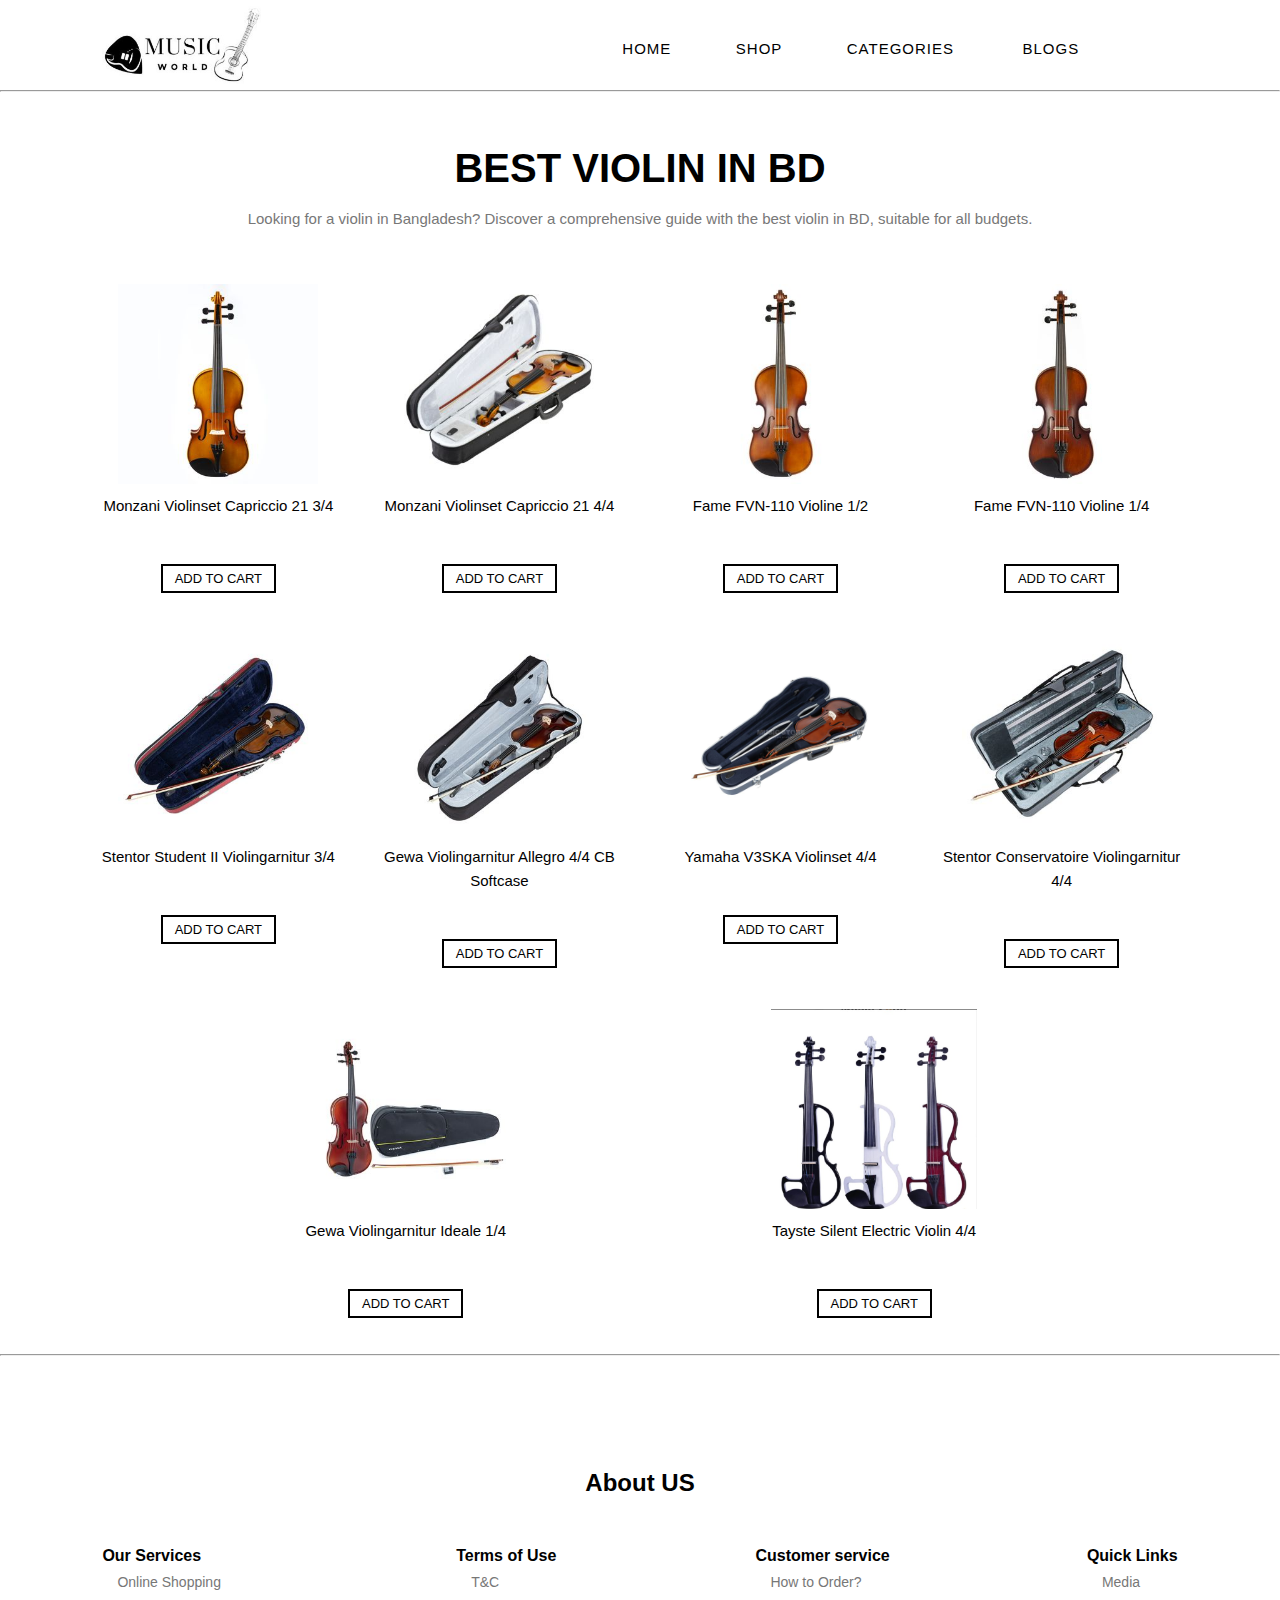
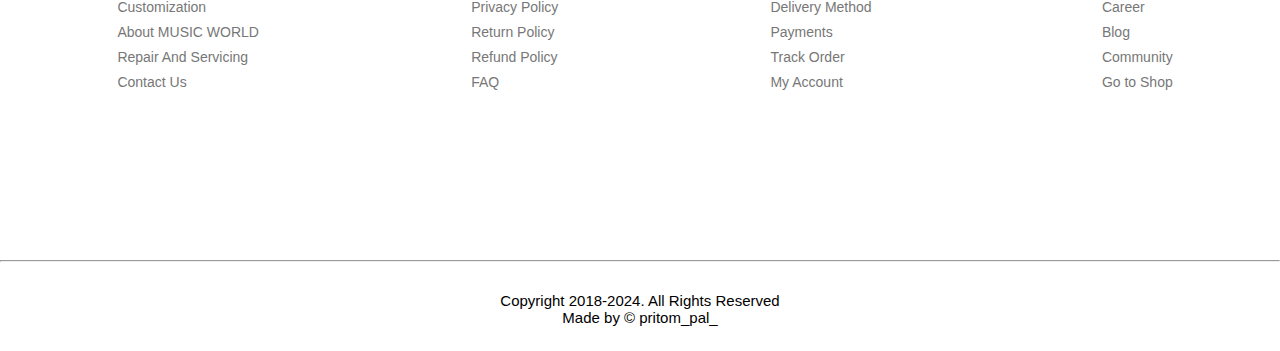
<file: violin.index.html>
<!DOCTYPE html>
<html lang="en">
<head>
    <meta charset="UTF-8">
    <meta name="viewport" content="width=device-width, initial-scale=1.0">
    <title>MUSIC WORLD</title>
    <link rel="stylesheet" href="style.css">
    <link rel="stylesheet" href="https://cdnjs.cloudflare.com/ajax/libs/font-awesome/6.5.2/css/all.min.css" integrity="sha512-SnH5WK+bZxgPHs44uWIX+LLJAJ9/2PkPKZ5QiAj6Ta86w+fsb2TkcmfRyVX3pBnMFcV7oQPJkl9QevSCWr3W6A==" crossorigin="anonymous" referrerpolicy="no-referrer" />
</head>
<body>
    <header>
        <nav>
            <img src="IMG/logo 1.jpg" >
            <ul>
                <li><a href="index.html">HOME</a></li>
                <li><a href="">SHOP</a></li>
                <li><a href="">CATEGORIES<i class="fa-solid fa-chevron-down"></i></a></li>
                <li><a href="">BLOGS</a></li>
                <li><a href="login.index.html"><i class="fa-solid fa-circle-user"></i></a></li>
            </ul>
        </nav>
        <hr>

       

    </header>
    <!---------violin------->

    <div class="inst">
        <h1>BEST VIOLIN IN BD</h1>
        <p>Looking for a violin in Bangladesh? Discover a comprehensive guide with the best violin in BD, suitable for all budgets.</p>
        
        <div class="row">
            <div class="inst-col">
                <img src="IMG/violin 1.webp">
                 <p><a href="">Monzani Violinset Capriccio 21 3/4</a></p>
                 <div class="add">
                    <a href="" class="aa" type="button"> ADD TO CART</a>
                </div>
            </div>

            <div class="inst-col">
                <img src="IMG/violin 2.webp">
                <p><a href="">Monzani Violinset Capriccio 21 4/4
               </a></p>
                <div class="add">
                    <a href="" class="aa" type="button"> ADD TO CART</a>
                </div>
            </div>

            <div class="inst-col">
                <img src="IMG/violin 3.webp">
                <p><a href="">Fame FVN-110 Violine 1/2
                </a></p>
                <div class="add">
                    <a href="" class="aa" type="button"> ADD TO CART</a>
                </div>
            </div>

            <div class="inst-col">
                <img src="IMG/violin 4.webp">
                <p><a href="">Fame FVN-110 Violine 1/4</a></p>
                <div class="add">
                    <a href="" class="aa" type="button"> ADD TO CART</a>
                </div>
            </div>

            <div class="inst-col">
                <img src="IMG/violin 5.webp">
                <p><a href="">Stentor Student II Violingarnitur 3/4</a></p>
                <div class="add">
                    <a href="" class="aa" type="button"> ADD TO CART</a>
                </div>
            </div>

            <div class="inst-col">
                <img src="IMG/violin 6.webp">
                <p><a href="">Gewa Violingarnitur Allegro 4/4 CB Softcase
                </a></p>
                <div class="add">
                    <a href="" class="aa" type="button"> ADD TO CART</a>
                </div>
            </div>

            <div class="inst-col">
                <img src="IMG/violin 7.webp">
                <p><a href="">Yamaha V3SKA Violinset 4/4
                </a></p>
                <div class="add">
                    <a href="" class="aa" type="button"> ADD TO CART</a>
                </div>
            </div>

            <div class="inst-col">
                <img src="IMG/violin 8.webp">
                <p><a href="">Stentor Conservatoire Violingarnitur 4/4

                </a></p>
                <div class="add">
                    <a href="" class="aa" type="button"> ADD TO CART</a>
                </div>
            </div>

            <div class="inst-col">
                <img src="IMG/violin 9.webp ">
                <p><a href="">Gewa Violingarnitur Ideale 1/4
                  </a></p>
                <div class="add">
                    <a href="" class="aa" type="button"> ADD TO CART</a>
                </div>
            </div>

            <div class="inst-col">
                <img src="IMG/violin 10.jpg">
                <p><a href="">Tayste Silent Electric Violin 4/4</a></p>
                <div class="add">
                    <a href="" class="aa" type="button"> ADD TO CART</a>
                </div>
            </div>


        </div>
    
    </div>

  <!-------footer-->
  <hr>
  <footer>
      <h3>About US</h3>
     <div class="foot-panel">
      <ul>
          <h4>Our Services</h4>
          <a><i class="fa-solid fa-angle-right"></i>Online Shopping</a>
          <a><i class="fa-solid fa-angle-right"></i> Customization</a>
          <a><i class="fa-solid fa-angle-right"></i>About MUSIC WORLD</a>
          <a><i class="fa-solid fa-angle-right"></i>Repair And Servicing</a>
          <a><i class="fa-solid fa-angle-right"></i>Contact Us</a>
      </ul>
      <ul>
          <h4>Terms of Use</h4>
          <a><i class="fa-solid fa-angle-right"></i>T&C</a>
          <a><i class="fa-solid fa-angle-right"></i> Privacy Policy</a>
          <a><i class="fa-solid fa-angle-right"></i>Return Policy</a>
          <a><i class="fa-solid fa-angle-right"></i>Refund Policy</a>
          <a><i class="fa-solid fa-angle-right"></i>FAQ</a>
      </ul>
      <ul>
          <h4>Customer service</h4>
          <a><i class="fa-solid fa-angle-right"></i>How to Order?</a>
          <a><i class="fa-solid fa-angle-right"></i> Delivery Method</a>
          <a><i class="fa-solid fa-angle-right"></i> Payments</a>
          <a><i class="fa-solid fa-angle-right"></i>Track Order</a>
          <a><i class="fa-solid fa-angle-right"></i>My Account</a>
      </ul>
      <ul>
          <h4>Quick Links</h4>
          <a><i class="fa-solid fa-angle-right"></i>Media</a>
          <a><i class="fa-solid fa-angle-right"></i>Career</a>
          <a><i class="fa-solid fa-angle-right"></i>Blog</a>
          <a><i class="fa-solid fa-angle-right"></i> Community</a>
          <a><i class="fa-solid fa-angle-right"></i>Go to Shop</a>
      </ul>
     </div>

    
  </footer>

  <hr>
  <div class="copyright">
      
  <p>Copyright 2018-2024. All Rights Reserved</p>

   <p>Made by <a> © pritom_pal_</a></p>
  </div>   
    
</body>
</html>
</file>
<file: style.css>
*{
    margin: 0;
    padding: 0;
    font-family: Arial, Helvetica, sans-serif;
    box-sizing: border-box;
}

nav{
    background-color: white;
    width: 100%;
    height: 90px;
    display: flex;
    justify-content: space-between;
    align-items: center;
    padding: 1% 8%;
    
}

nav img{
    width: 160px;
    cursor: pointer;
}

nav ul li{
    display: inline-block;
    list-style: none;
    margin: 10px 30px;
    

}

nav ul li a{
    letter-spacing: 1px;
    text-decoration: none;
    font-size: 15px;
    font-weight: 300;
    color: black;
    transition: 0.5s;
}

nav ul li::after{
    content: '';
    margin: auto;
    width: 0%;
    height: 2px;
    background-color: #f6851f;
    transition: 0.5s;
    display: block;
}

nav ul li:hover::after{
    width: 100%;
}

nav ul li a:hover {
    color: #f6851f;;
}

nav ul li a i{
    margin-left: 4px;
    font-size: 16px;
    font-weight: 300;
    color: #777777;

}
nav ul li a i:hover{
    color: #f6851f;
}

nav a .fa-circle-user{
    font-size: 30px;
    color: black;
    list-style: none;
    text-decoration: none;
}

.nav-ber{
    background-image:  url(IMG/bgm\ 1.jpeg)  ;
    background-position: center;
    background-size: cover;
    width: 100%;
    height: 700px;
    padding: 2% 8%;
    
}

.nav-text{
    padding: 2% 8%;
    margin-top: 200px;
    
}

.nav-text h2{
    color: black;
    font-size: 40px ;
    font-weight: 600;
    margin-bottom: 15px;

}
.nav-text h1{
    font-size: 42px ;
    font-weight: 600;
    margin-bottom: 20px;
}
.search-box{
    background-color: #ffffff;
    width: fit-content;
    border-radius: 30px;
    display: flex;
    align-items: center;
    margin: 20px 0;
    padding: 18px 20px;
    border: 1px solid #cfcdcd;

}

.search-box input{
    width: 600px;
    height: 22px;
    outline: none;
    border: 0;
    font-size: 15px;
    line-height: 1.6;
}
.search-box button{
    background-color: white;
    border: 0;
    cursor: pointer;
}

.search-box i{
    font-size: 22px;
}

.nav-text a{
    font-size: 15px;
    font-weight: 400;
    background-color: black;
    border-radius: 15px;
    padding: 10px 30px;
    cursor: pointer;
    color: white;
    text-decoration: none;
    margin-top: 70px;
}



/*----Instrument---*/



.inst{
    text-align: center;
    width: 90%;
    color: black;
    margin: auto;
    padding-top: 50px ;
    line-height: 1.3;
}

.inst h1{
    font-size: 40px ;
    font-weight: 600  ;
    margin-bottom: 15px;
    color: black;
} 

.inst p{
    font-size: 15px ;
    font-weight: 300 ;
    margin-bottom: 50px ;
    color: #777777;
}

.row{
    display: flex;
    flex-wrap: wrap;
    text-align:center;
    margin-top: 5px;
    justify-content: space-evenly;
}
.inst-col{
    flex-basis: 22%;
    box-sizing: border-box;
    text-align: center;
    border: transparent;
    margin-bottom: 20px;
    cursor: pointer;
    transition: 0.5s;
    border-radius: 15px;
}

.inst-col:hover{
    border: 1px solid #777777;
    box-shadow: 0px 0px 20px 0px rgba(0, 0, 0, 0.2);
}

.inst-col img{
    height: 200px;
    background-size: cover;
    background-position: center;
    margin-top: 5px;
    margin-bottom: 5px;
    
}

.inst-col p a{
    color: black;
    line-height: 1.6;
    font-size: 15px ;
    margin-bottom: 5px;
    margin-top: 5px;
    text-decoration: none;
    

}


.add{
    margin-bottom: 20px;
}
.add .aa{
    font-size: 13px ;
    font-weight: 200 ;
    text-decoration: none;
    border: 2px solid black;
    padding: 5px 12px;
    color: black;
    cursor: pointer;
    transition: 0.5s;
   
}

.add .aa:hover{
    background-color: black;
    color: white ;
}



/*-------footer-----*/

footer{
    margin-top: 50px;
    padding: 1% 8%;
}

.foot-panel{
    display: flex;
    color: black;
    justify-content: space-between;
    height: 300px;
    text-align: left;
}

.foot-panel ul h4{
    font-size: 16px ;
    margin: 0px 0px 8px;
    font-weight: 600;
}

.foot-panel ul a{
    margin: 7px 0px 7px 10px;
    display: block;
    font-size: 14px;
    color: #777777;
    cursor: pointer;
}

.foot-panel ul a:hover{
    color: black;
}

.foot-panel   i{
    margin-right: 5px;
    color:#6bd425;
    font-size: 16px;
}

.copyright{
    text-align: center;
    padding-top: 5px;
    margin-top: 25px;
    margin-bottom: 25px;
}


footer h3{
    margin-top: 50px;
    text-align: center;
    margin-bottom: 50px;
    font-size: 24px;
    font-weight: 800;
}

.copyright p{
    font-size: 15px;
}


.copyright p a{
    font-size: 15px;
    text-decoration: none;
    color: black;
    cursor: pointer;
}

.copyright p a i{
    font-size: 11px;
}



/*-------login-----*/


.hero{
    height: 100%;
    background-image: url(IMG/bgm2.jpeg);
    width: 100% ;
    background-position:  center;
    background-size:  cover;
    position: absolute;
    font-family: sans-serif;
    padding: 2% 8%;
}

.hero a{
    text-align: right;
    margin-left: 90%;
    margin-top: 40px;
    font-size: 15px;
    font-weight: 400;
    background-color: black;
    border-radius: 30px;
    padding: 10px 30px;
    cursor: pointer;
    color: white;
    text-decoration: none;
}

.form-box{
    height: 480px ;
    width: 380px;
    position: relative;
    background: white;
    margin: 6% auto;
    padding: 5px;
    overflow: hidden;
}

.button-box{
    width: 220px;
    border-radius: 30px;
    box-shadow: 0px 0px 20px 9px rgb(221, 216, 216);
    position: relative;
    margin: 35px auto;
}


.login-btn{
    padding: 10px 30px;
    cursor: pointer;
    background: transparent;
    outline: none;
    position: relative;
    border: 0;
    
}

#btn{
    width: 110px;
    height: 100%;
    top: 0;
    left: 0;
    position: absolute;
    border-radius: 30px;
    transition: 0.5s;
    background:  rgb(221, 216, 216);
    
}

.social-icon{
    margin: auto;
    text-align: center;
    
}

.social-icon i{
    font-size: 40px ;
    color: black;
    cursor: pointer;
    margin: 0 12px;
    box-shadow: 0 0 20px 0 rgb(221, 216, 216);

}

.input-group{
    top: 180px;
    position: absolute;
    width: 280px;
    transition: 0.5s;
    
}

.input-field{
    width: 100%;
    padding: 10px 0;
    margin: 5px 0;
    border-top: 0;
    border-left: 0;
    border-right: 0;
    border-bottom: 1px solid #999;
    outline: none;
    background: transparent;

}

.submit-btn{
    width: 85%;
    cursor: pointer;
    margin: auto;
    padding: 10px 30px;
    display: block;
    background-color: rgb(221, 216, 216) ;
    border: 0;
    border-radius: 30px;
    outline: none;
}

.checkbox{
    margin: 30px 10px 30px 0 ;
}

span{
    color: #777777;
    font-size: 12px;
    bottom: 68px;
    position: absolute;

}

.Login{
    left: 50px;
}

.register{
    left: 450px;
}


/*-------CATERORIES-----*/


.cater{
    text-align: center;
    width: 90%;
    padding-top: 50px;
    margin: auto;
    
}

.cater h2{
    font-size: 40px ;
    font-weight: 600 ;
    color: black;
    line-height: 1.6;
    margin-bottom: 50px;
}

.cater-left{
    padding: 45px 30px 9px 21px;
    margin-bottom: 50px;
    flex: 1;
    
    
}

.cater-left img{
    width: 297px;
    border-radius: 20px;

}

.cater-left h4{
    font-size: 20px ;
    margin-bottom: 8px;
    margin-top: 8px;
}

.cater-right{
    flex-basis: 70%;
    background-color: #f7f7f7;
    border-radius: 20px;
    margin-bottom: 50px;
    padding: 22px 10px 0px;
   
}

.cater-col{
    flex-basis: 5%;
    text-align: center;
    padding: 0 15px 20px;
    transition: 0.5s;
    border: transparent;
    margin-bottom: 10px;
    margin-left: 5px;
    margin-right: 5px ;
    cursor: pointer;
   
   
}

.cater-col:hover{
    border: 1px solid #777777;
    border-radius: 20px;
    box-shadow: 0px 0px 20px 0px rgba(0, 0, 0, 0.2);
}

.cater-col img{
    height: 150px;
    border-radius: 20px;
    margin-bottom: 10px ;
    margin-top: 10px;
    
}

.cater-col a{
    padding: 9px 0px 18px;
    text-decoration: none;
}

.cater-col h4{
    
    color: black;
    font-size: 16px ;
    margin: 1px 0px;
    line-height: 1.3;
}




/*------inst2------*/



.inst2{
    text-align: center;
    width: 90%;
    color: black;
    margin: auto;
    padding-top: 50px ;
    line-height: 1.3;
}


.inst2 h1{
    font-size: 40px ;
    font-weight: 600 ;
    margin-bottom: 15px;
    margin-bottom: 15px ;
    color: black;
}

.inst2 p{
    font-size: 15px ;
    font-weight: 300 ;
    margin-bottom: 50px ;
    color: #777777;
}

.inst2-col{
    flex-basis: 10%;
    text-align: center;
    transition: 0.5s;
    margin-bottom: 20px;
    cursor: pointer;
    border: 2px solid #777777 ;
}

.inst2-col:hover{
    border: 2px solid #777777;
    box-shadow: 0px 0px 20px 0px rgba(0, 0, 0, 0.2);
}




.inst2-col img{
    height: 200px;
    background-size: cover;
    background-position: center;
    margin-bottom: 5px;
    border-bottom: 2px solid #777777;
   
}

.inst2-col p a{
    color: black;
    line-height: 1.6;
    font-size: 25px ;
    font-weight: 600;
    margin-bottom: 5px;
    margin-top: 5px;
    text-decoration: none;
}


.add{
    margin-bottom: 20px;
}
.add .aa{
    font-size: 13px ;
    font-weight: 200 ;
    text-decoration: none;
    border: 2px solid black;
    padding: 5px 12px;
    color: black;
    cursor: pointer;
    transition: 0.5s;
   
}

.add .aa:hover{
    background-color: black;
    color: white ;
}
</file>
